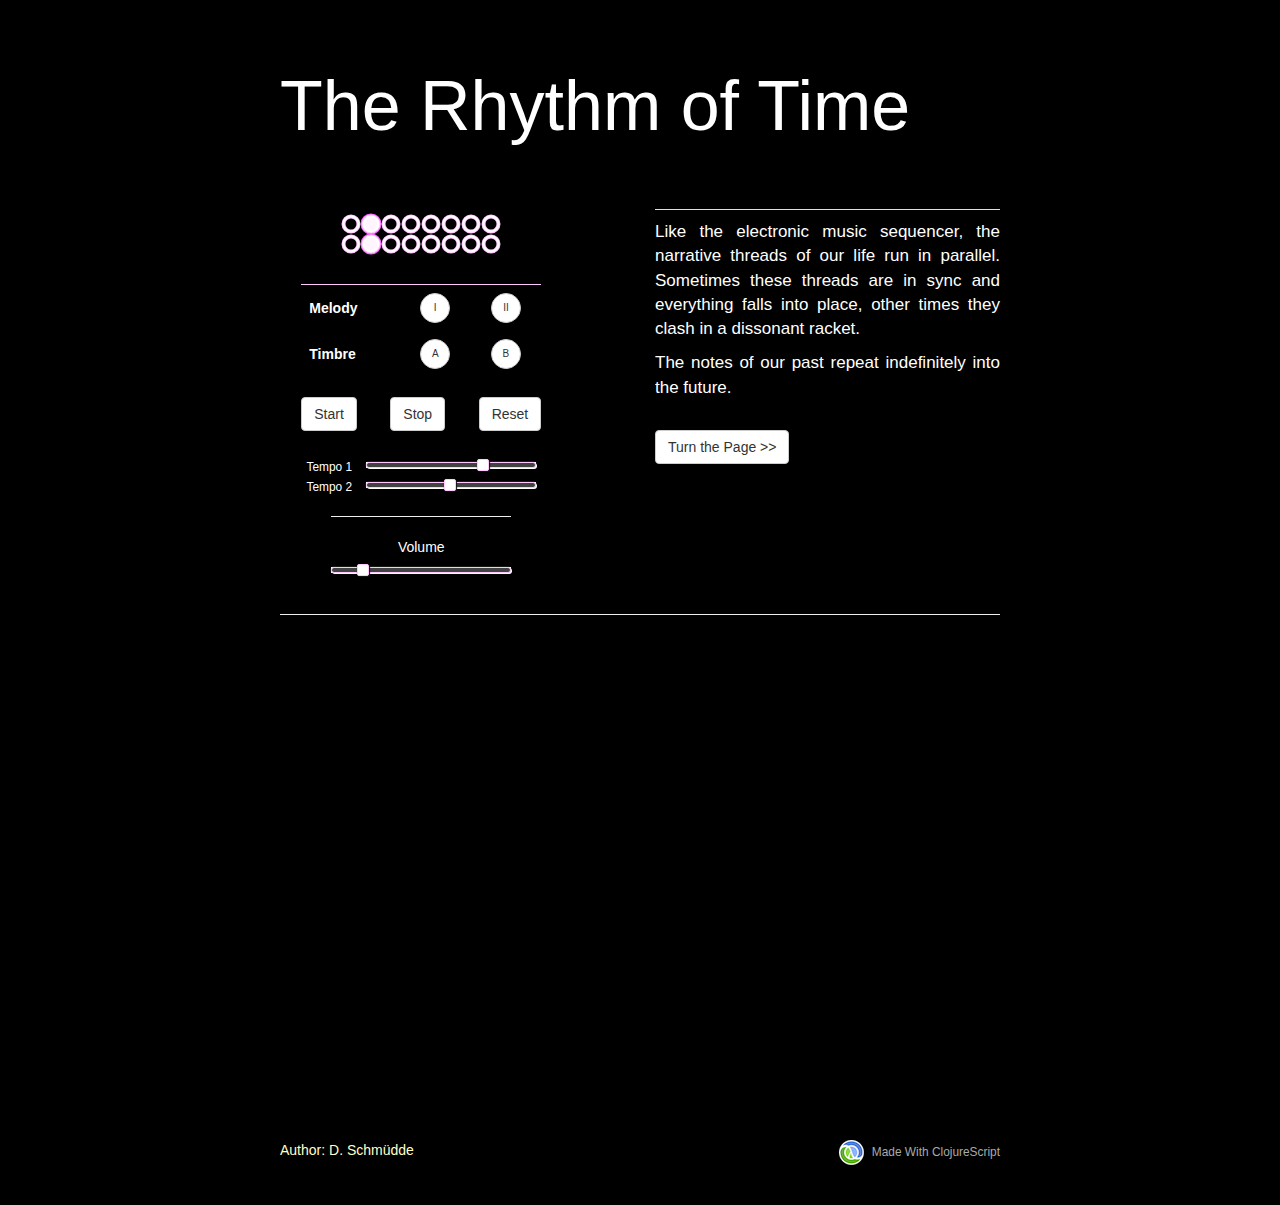
<file: index.html>
<!DOCTYPE html>
<html lang="en" prefix="og: http://ogp.me/ns#">
  <head>
    <meta http-equiv='Content-Type' content='text/html;charset=utf-8' />
    <meta name="viewport" content="width=device-width, initial-scale=1">
    <meta name="description" content="This interactive documentary weaves past and future in musical counterpoint as it explores the life and times of an enigmatic instrumentalist hailing from an unexpected place." />
    <meta name="keywords" content="Suit &amp; Tie Guy, Suit and Tie Guy, STG Soundlabs, KnobCon, Chillicothe, Peoria, Peoria Punk, modular synthesizer, modular synthesizers, synth filter, sequencer, musical sequencer, music sequencer, synthesizers.com, moog" />
    <meta name="author" content="D. Schmüdde" />

    <!-- Latest compiled and minified CSS -->

    <!-- <link href="https://fonts.googleapis.com/css?family=Roboto:100,300" rel="stylesheet"> -->

    <link href="resources/public/css/main.min.css" rel="stylesheet" type="text/css">

    <!-- Open Graph -->
    <meta property="og:title" content="The Rhythm of Time" />
    <meta property="og:type" content="website" />
    <meta property="og:url" content="http://www.rhythmoftime.xyz"/>
    <meta property="og:image" content="http://www.rhythmoftime.xyz/resources/public/img/rhythm-poster-full.jpg" />
    <meta property="og:image:type" content="image/jpg" />
    <meta property="og:image:width" content="617" />
    <meta property="og:image:height" content="913" />
    <meta property="og:site_name" content="The Rhythm of Time: Music Sequencer and Cinematic Experience"/>
    <meta property="og:description"
          content="&quot;The Rhythm of Time&quot; weaves past and future in musical counterpoint as it explores the life and times of an enigmatic instrumentalist hailing from an unexpected place."/>

  </head>

  <body>

    <div class="container">

      <div class="row">
        <div class="col-xs-12">
          <div class="jumbotron">
            <h1>The Rhythm of Time</h1>
          </div>
        </div> <!-- /col-xs-12 -->
      </div> <!-- /row -->

      <div class="sequencer-row sliding-effect" id="sequencer-row">
        <div class="sequencer-xs12-sm4 sequencer-col">
          <div class="controls" id="mobile-audio">
            <p>This experience requires sound</p>
            <p>Silent?</p>
            <button id="sound" class="btn btn-default">Press for Audio</button>
          </div>

          <canvas id="sequencer"></canvas>

          <div class="controls">
            <table class="table">
              <!-- <caption>Optional table caption.</caption> -->
              <tbody>
                <tr>
                  <th scope="row">Melody</th>
                  <td><button class="btn btn-default btn-small" id="melody-i">I</button></td>
                  <td><button class="btn btn-default btn-small" id="melody-ii">II</button></td></tr>
                <tr>
                  <th scope="row">Timbre</th>
                  <td><button class="btn btn-default btn-small" id="timbre-a">A</button></td>
                  <td><button class="btn btn-default btn-small" id="timbre-b">B</button></td></tr>
              </tbody>
            </table>
          </div>

          <div class="controls">
            <div class="flex-container">
              <button onclick="startSketch();" class="btn btn-default">Start</button>
              <button onclick="stopSketch();" class="btn btn-default">Stop</button>
              <button onclick="resetSequencer();" class="btn btn-default">Reset</button>
            </div>
          </div>

          <div class="tempo-box controls">
            <p><small>Tempo 1</small></p>
            <input autocomplete="off" id="tempo-trk1" type="range" min="1" max="120" step="1">
            <br />
            <p><small>Tempo 2</small></p>
            <input autocomplete="off" id="tempo-trk2" type="range" min="1" max="120" step="1">

            <div class="volume-box">
                <hr />
                <p>Volume</p>
                <input autocomplete="off" id="volume" type="range" min="0.0" max="1.0" step="0.05" value="0.15">
            </div>
          </div>

        </div> <!-- /col -->

        <div class="text-col-xs12-sm4">
          <div id="mobile-audio-2">
            <div class="controls">
              <p>This experience requires sound</p>
              <p>Silent?</p>
              <button id="sound-2" class="btn btn-default">Press for Audio</button>
            </div>
          </div>
          <div class="text-col">
          <p>Like the electronic music sequencer, the narrative threads of our life run in parallel. Sometimes these threads are in sync and everything falls into place, other times they clash in a dissonant racket.</p>
          <p>The notes of our past repeat indefinitely into the future.</p><br />
            <button id="film-button" class="btn btn-default" name="sequencer" type="button" onclick="turnPage();">Turn the Page &gt;&gt;</button>
          </div>
        </div> <!-- /col -->
      </div> <!-- /row -->

      <div class="row" id="back-to-sequencer" style="display: none;">
        <div class="turn-back-col-sm8">
          <p>The notes of our past repeat indefinitely into the future.</p>
        </div> <!-- /turn-back-col-sm8 -->
        <div class="turn-back-col-sm4-xs12">
            <button id="film-button" class="btn btn-default" name="sequencer" type="button" onclick="turnBack();">&lt;&lt; Back to the Sequencer</button>
        </div> <!-- /turn-back-col-sm4-xs12 -->
      </div> <!-- /row -->

      <hr />

      <div class="row">
        <div class="col-xs-12">
          <div id="movie" class="embed-responsive embed-responsive-16by9">
            <iframe src="https://player.vimeo.com/video/168568883?title=0&byline=0&portrait=0" width="640" height="360" frameborder="0" webkitallowfullscreen mozallowfullscreen allowfullscreen></iframe>
          </div>
        </div> <!-- /col-xs-12 -->
      </div> <!-- /row -->
    </div> <!-- /container -->


    <footer>
      <div class="container">
        <div class="row">
          <div class="footer-social-col8-12">
            <span class="socialIcons" id="logoContainer">
              <a href="http://www.schmud.de" target="_blank" class="popupShare">Author: D. Schm&uuml;dde</a>
            </span>
          </div> <!-- /column -->
          <div class="footer-clojure-col4 small-title">
            <img src="resources/public/img/clojure.png" alt="Clojure Logo" /> &nbsp;<small>Made With ClojureScript</small>
          </div> <!-- /column -->
        </div> <!-- /row -->
      </div> <!-- /container -->
      </footer>

    <script src="resources/public/js/interactions.js" type="text/javascript"></script>
    <script src="resources/public/js/compiled/rhythm_of_time.js" type="text/javascript"></script>

  </body>
</html>
</file>
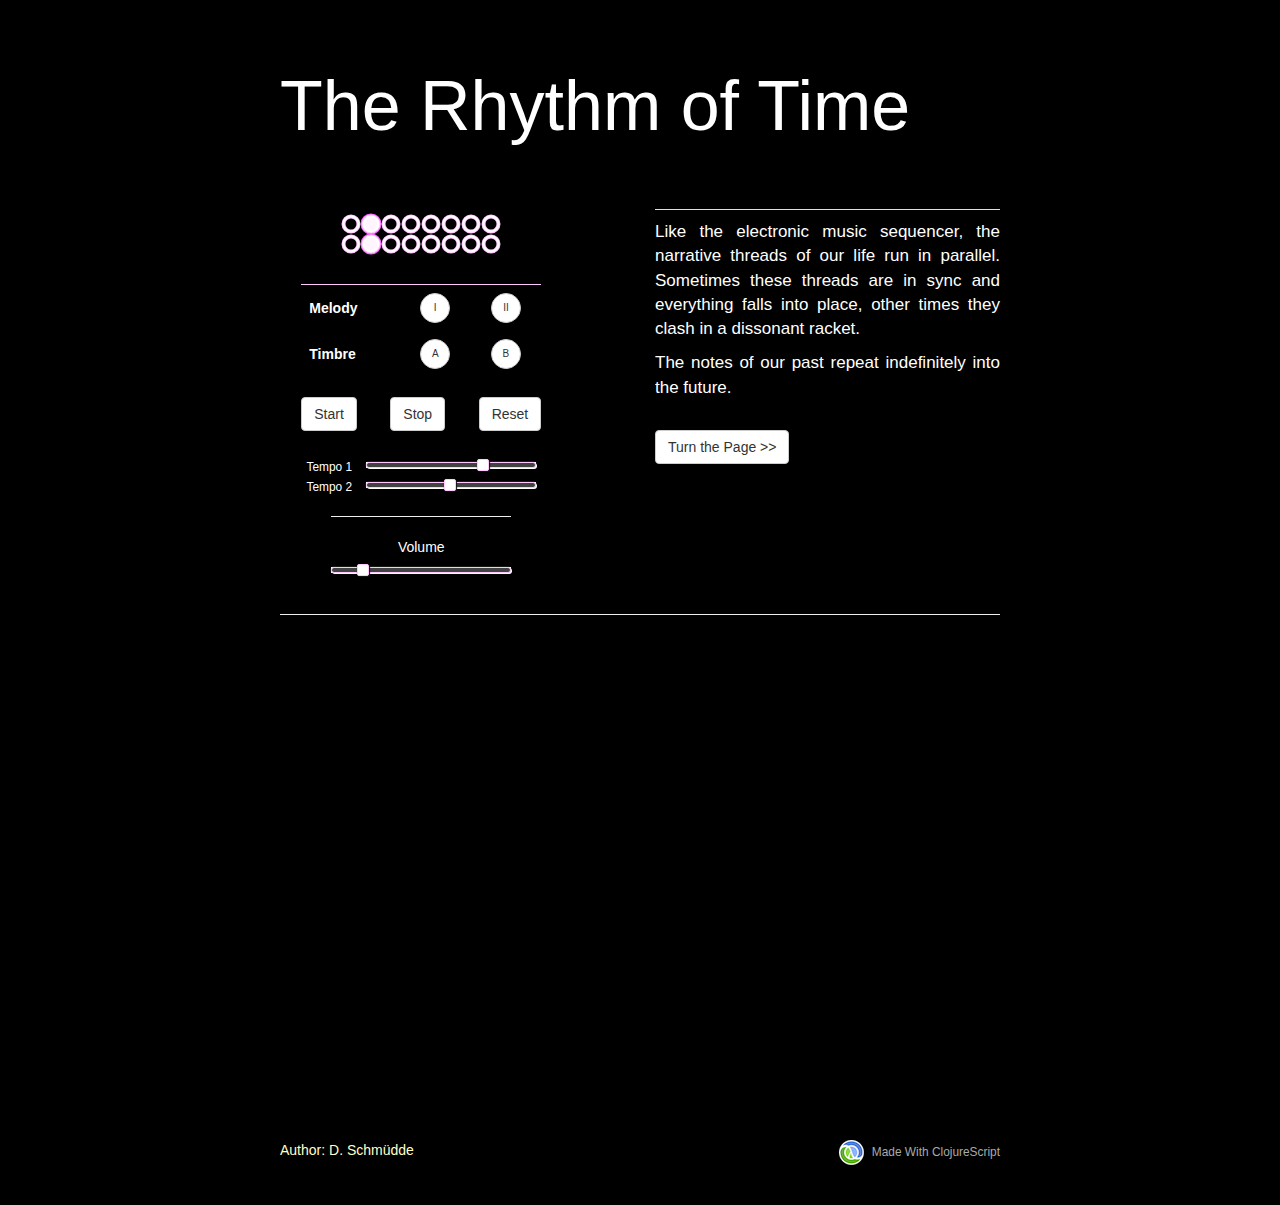
<file: resources/public/index.html>
<!DOCTYPE html>
<html lang="en" prefix="og: http://ogp.me/ns#">
  <head>
    <meta http-equiv='Content-Type' content='text/html;charset=utf-8' />
    <meta name="viewport" content="width=device-width, initial-scale=1">
    <meta name="description" content="This interactive documentary weaves past and future in musical counterpoint as it explores the life and times of an enigmatic instrumentalist hailing from an unexpected place." />
    <meta name="keywords" content="Suit &amp; Tie Guy, Suit and Tie Guy, STG Soundlabs, KnobCon, Chillicothe, Peoria, Peoria Punk, modular synthesizer, modular synthesizers, synth filter, sequencer, musical sequencer, music sequencer, synthesizers.com, moog" />
    <meta name="author" content="D. Schmüdde" />

    <!-- Latest compiled and minified CSS -->

    <!-- <link href="https://fonts.googleapis.com/css?family=Roboto:100,300" rel="stylesheet"> -->

    <link href="css/main.min.css" rel="stylesheet" type="text/css">

    <!-- Open Graph -->
    <meta property="og:title" content="The Rhythm of Time" />
    <meta property="og:type" content="website" />
    <meta property="og:url" content="http://www.rhythmoftime.xyz"/>
    <meta property="og:image" content="img/rhythm-poster-full.jpg" />
    <meta property="og:image:type" content="image/jpg" />
    <meta property="og:image:width" content="617" />
    <meta property="og:image:height" content="913" />
    <meta property="og:site_name" content="The Rhythm of Time: Music Sequencer and Cinematic Experience"/>
    <meta property="og:description"
          content="&quot;The Rhythm of Time&quot; weaves past and future in musical counterpoint as it explores the life and times of an enigmatic instrumentalist hailing from an unexpected place."/>

  </head>

  <body>

    <div class="container">

      <div class="row">
        <div class="col-xs-12">
          <div class="jumbotron">
            <h1>The Rhythm of Time</h1>
          </div>
        </div> <!-- /col-xs-12 -->
      </div> <!-- /row -->

      <div class="sequencer-row sliding-effect" id="sequencer-row">
        <div class="sequencer-xs12-sm4 sequencer-col">
          <div class="controls" id="mobile-audio">
            <p>This experience requires sound</p>
            <p>Silent?</p>
            <button id="sound" class="btn btn-default">Press for Audio</button>
          </div>

          <canvas id="sequencer"></canvas>

          <div class="controls">
            <table class="table">
              <!-- <caption>Optional table caption.</caption> -->
              <tbody>
                <tr>
                  <th scope="row">Melody</th>
                  <td><button class="btn btn-default btn-small" id="melody-i">I</button></td>
                  <td><button class="btn btn-default btn-small" id="melody-ii">II</button></td></tr>
                <tr>
                  <th scope="row">Timbre</th>
                  <td><button class="btn btn-default btn-small" id="timbre-a">A</button></td>
                  <td><button class="btn btn-default btn-small" id="timbre-b">B</button></td></tr>
              </tbody>
            </table>
          </div>

          <div class="controls">
            <div class="flex-container">
              <button onclick="startSketch();" class="btn btn-default">Start</button>
              <button onclick="stopSketch();" class="btn btn-default">Stop</button>
              <button onclick="resetSequencer();" class="btn btn-default">Reset</button>
            </div>
          </div>

          <div class="tempo-box controls">
            <p><small>Tempo 1</small></p>
            <input autocomplete="off" id="tempo-trk1" type="range" min="1" max="120" step="1">
            <br />
            <p><small>Tempo 2</small></p>
            <input autocomplete="off" id="tempo-trk2" type="range" min="1" max="120" step="1">

            <div class="volume-box">
                <hr />
                <p>Volume</p>
                <input autocomplete="off" id="volume" type="range" min="0.0" max="1.0" step="0.05" value="0.15">
            </div>
          </div>

        </div> <!-- /col -->

        <div class="text-col-xs12-sm4">
          <div id="mobile-audio-2">
            <div class="controls">
              <p>This experience requires sound</p>
              <p>Silent?</p>
              <button id="sound-2" class="btn btn-default">Press for Audio</button>
            </div>
          </div>
          <div class="text-col">
          <p>Like the electronic music sequencer, the narrative threads of our life run in parallel. Sometimes these threads are in sync and everything falls into place, other times they clash in a dissonant racket.</p>
          <p>The notes of our past repeat indefinitely into the future.</p><br />
            <button id="film-button" class="btn btn-default" name="sequencer" type="button" onclick="turnPage();">Turn the Page &gt;&gt;</button>
          </div>
        </div> <!-- /col -->
      </div> <!-- /row -->

      <div class="row" id="back-to-sequencer" style="display: none;">
        <div class="turn-back-col-sm8">
          <p>The notes of our past repeat indefinitely into the future.</p>
        </div> <!-- /turn-back-col-sm8 -->
        <div class="turn-back-col-sm4-xs12">
            <button id="film-button" class="btn btn-default" name="sequencer" type="button" onclick="turnBack();">&lt;&lt; Back to the Sequencer</button>
        </div> <!-- /turn-back-col-sm4-xs12 -->
      </div> <!-- /row -->

      <hr />

      <div class="row">
        <div class="col-xs-12">
          <div id="movie" class="embed-responsive embed-responsive-16by9">
            <iframe src="https://player.vimeo.com/video/168568883?title=0&byline=0&portrait=0" width="640" height="360" frameborder="0" webkitallowfullscreen mozallowfullscreen allowfullscreen></iframe>
          </div>
        </div> <!-- /col-xs-12 -->
      </div> <!-- /row -->
    </div> <!-- /container -->


    <footer>
      <div class="container">
        <div class="row">
          <div class="footer-social-col8-12">
            <span class="socialIcons" id="logoContainer">
              <a href="http://www.schmud.de" target="_blank" class="popupShare">Author: D. Schm&uuml;dde</a>
            </span>
          </div> <!-- /column -->
          <div class="footer-clojure-col4 small-title">
            <img src="img/clojure.png" alt="Clojure Logo" /> &nbsp;<small>Made With ClojureScript</small>
          </div> <!-- /column -->
        </div> <!-- /row -->
      </div> <!-- /container -->
      </footer>

    <script src="js/interactions.js" type="text/javascript"></script>
    <script src="js/compiled/rhythm_of_time.js" type="text/javascript"></script>

  </body>
</html>
</file>
<file: resources/public/css/main.min.css>
util.print: Use console.log instead
/*!
 * Bootstrap v3.3.6 (http://getbootstrap.com)
 * Copyright 2011-2015 Twitter, Inc.
 * Licensed under MIT (https://github.com/twbs/bootstrap/blob/master/LICENSE)
 *//*! normalize.css v3.0.3 | MIT License | github.com/necolas/normalize.css */html{font-family:sans-serif;-ms-text-size-adjust:100%;-webkit-text-size-adjust:100%}body{margin:0}article,aside,details,figcaption,figure,footer,header,hgroup,main,menu,nav,section,summary{display:block}audio,canvas,progress,video{display:inline-block;vertical-align:baseline}audio:not([controls]){display:none;height:0}[hidden],template{display:none}a{background-color:transparent}a:active,a:hover{outline:0}abbr[title]{border-bottom:1px dotted}b,strong{font-weight:bold}dfn{font-style:italic}h1{font-size:2em;margin:.67em 0}mark{background:#ff0;color:#000}small{font-size:80%}sub,sup{font-size:75%;line-height:0;position:relative;vertical-align:baseline}sup{top:-0.5em}sub{bottom:-0.25em}img{border:0}svg:not(:root){overflow:hidden}figure{margin:1em 40px}hr{box-sizing:content-box;height:0}pre{overflow:auto}code,kbd,pre,samp{font-family:monospace,monospace;font-size:1em}button,input,optgroup,select,textarea{color:inherit;font:inherit;margin:0}button{overflow:visible}button,select{text-transform:none}button,html input[type="button"],input[type="reset"],input[type="submit"]{-webkit-appearance:button;cursor:pointer}button[disabled],html input[disabled]{cursor:default}button::-moz-focus-inner,input::-moz-focus-inner{border:0;padding:0}input{line-height:normal}input[type="checkbox"],input[type="radio"]{box-sizing:border-box;padding:0}input[type="number"]::-webkit-inner-spin-button,input[type="number"]::-webkit-outer-spin-button{height:auto}input[type="search"]{-webkit-appearance:textfield;box-sizing:content-box}input[type="search"]::-webkit-search-cancel-button,input[type="search"]::-webkit-search-decoration{-webkit-appearance:none}fieldset{border:1px solid #c0c0c0;margin:0 2px;padding:.35em .625em .75em}legend{border:0;padding:0}textarea{overflow:auto}optgroup{font-weight:bold}table{border-collapse:collapse;border-spacing:0}td,th{padding:0}/*! Source: https://github.com/h5bp/html5-boilerplate/blob/master/src/css/main.css */@media print{*,*:before,*:after{background:transparent !important;color:#000 !important;box-shadow:none !important;text-shadow:none !important}a,a:visited{text-decoration:underline}a[href]:after{content:" (" attr(href) ")"}abbr[title]:after{content:" (" attr(title) ")"}a[href^="#"]:after,a[href^="javascript:"]:after{content:""}pre,blockquote{border:1px solid #999;page-break-inside:avoid}thead{display:table-header-group}tr,img{page-break-inside:avoid}img{max-width:100% !important}p,h2,h3{orphans:3;widows:3}h2,h3{page-break-after:avoid}.navbar{display:none}.btn>.caret,.dropup>.btn>.caret{border-top-color:#000 !important}.label{border:1px solid #000}.table{border-collapse:collapse !important}.table td,.table th{background-color:#fff !important}.table-bordered th,.table-bordered td{border:1px solid #ddd !important}}@font-face{font-family:'Glyphicons Halflings';src:url('../fonts/glyphicons-halflings-regular.eot');src:url('../fonts/glyphicons-halflings-regular.eot?#iefix') format('embedded-opentype'),url('../fonts/glyphicons-halflings-regular.woff2') format('woff2'),url('../fonts/glyphicons-halflings-regular.woff') format('woff'),url('../fonts/glyphicons-halflings-regular.ttf') format('truetype'),url('../fonts/glyphicons-halflings-regular.svg#glyphicons_halflingsregular') format('svg')}.glyphicon{position:relative;top:1px;display:inline-block;font-family:'Glyphicons Halflings';font-style:normal;font-weight:normal;line-height:1;-webkit-font-smoothing:antialiased;-moz-osx-font-smoothing:grayscale}.glyphicon-asterisk:before{content:"\002a"}.glyphicon-plus:before{content:"\002b"}.glyphicon-euro:before,.glyphicon-eur:before{content:"\20ac"}.glyphicon-minus:before{content:"\2212"}.glyphicon-cloud:before{content:"\2601"}.glyphicon-envelope:before{content:"\2709"}.glyphicon-pencil:before{content:"\270f"}.glyphicon-glass:before{content:"\e001"}.glyphicon-music:before{content:"\e002"}.glyphicon-search:before{content:"\e003"}.glyphicon-heart:before{content:"\e005"}.glyphicon-star:before{content:"\e006"}.glyphicon-star-empty:before{content:"\e007"}.glyphicon-user:before{content:"\e008"}.glyphicon-film:before{content:"\e009"}.glyphicon-th-large:before{content:"\e010"}.glyphicon-th:before{content:"\e011"}.glyphicon-th-list:before{content:"\e012"}.glyphicon-ok:before{content:"\e013"}.glyphicon-remove:before{content:"\e014"}.glyphicon-zoom-in:before{content:"\e015"}.glyphicon-zoom-out:before{content:"\e016"}.glyphicon-off:before{content:"\e017"}.glyphicon-signal:before{content:"\e018"}.glyphicon-cog:before{content:"\e019"}.glyphicon-trash:before{content:"\e020"}.glyphicon-home:before{content:"\e021"}.glyphicon-file:before{content:"\e022"}.glyphicon-time:before{content:"\e023"}.glyphicon-road:before{content:"\e024"}.glyphicon-download-alt:before{content:"\e025"}.glyphicon-download:before{content:"\e026"}.glyphicon-upload:before{content:"\e027"}.glyphicon-inbox:before{content:"\e028"}.glyphicon-play-circle:before{content:"\e029"}.glyphicon-repeat:before{content:"\e030"}.glyphicon-refresh:before{content:"\e031"}.glyphicon-list-alt:before{content:"\e032"}.glyphicon-lock:before{content:"\e033"}.glyphicon-flag:before{content:"\e034"}.glyphicon-headphones:before{content:"\e035"}.glyphicon-volume-off:before{content:"\e036"}.glyphicon-volume-down:before{content:"\e037"}.glyphicon-volume-up:before{content:"\e038"}.glyphicon-qrcode:before{content:"\e039"}.glyphicon-barcode:before{content:"\e040"}.glyphicon-tag:before{content:"\e041"}.glyphicon-tags:before{content:"\e042"}.glyphicon-book:before{content:"\e043"}.glyphicon-bookmark:before{content:"\e044"}.glyphicon-print:before{content:"\e045"}.glyphicon-camera:before{content:"\e046"}.glyphicon-font:before{content:"\e047"}.glyphicon-bold:before{content:"\e048"}.glyphicon-italic:before{content:"\e049"}.glyphicon-text-height:before{content:"\e050"}.glyphicon-text-width:before{content:"\e051"}.glyphicon-align-left:before{content:"\e052"}.glyphicon-align-center:before{content:"\e053"}.glyphicon-align-right:before{content:"\e054"}.glyphicon-align-justify:before{content:"\e055"}.glyphicon-list:before{content:"\e056"}.glyphicon-indent-left:before{content:"\e057"}.glyphicon-indent-right:before{content:"\e058"}.glyphicon-facetime-video:before{content:"\e059"}.glyphicon-picture:before{content:"\e060"}.glyphicon-map-marker:before{content:"\e062"}.glyphicon-adjust:before{content:"\e063"}.glyphicon-tint:before{content:"\e064"}.glyphicon-edit:before{content:"\e065"}.glyphicon-share:before{content:"\e066"}.glyphicon-check:before{content:"\e067"}.glyphicon-move:before{content:"\e068"}.glyphicon-step-backward:before{content:"\e069"}.glyphicon-fast-backward:before{content:"\e070"}.glyphicon-backward:before{content:"\e071"}.glyphicon-play:before{content:"\e072"}.glyphicon-pause:before{content:"\e073"}.glyphicon-stop:before{content:"\e074"}.glyphicon-forward:before{content:"\e075"}.glyphicon-fast-forward:before{content:"\e076"}.glyphicon-step-forward:before{content:"\e077"}.glyphicon-eject:before{content:"\e078"}.glyphicon-chevron-left:before{content:"\e079"}.glyphicon-chevron-right:before{content:"\e080"}.glyphicon-plus-sign:before{content:"\e081"}.glyphicon-minus-sign:before{content:"\e082"}.glyphicon-remove-sign:before{content:"\e083"}.glyphicon-ok-sign:before{content:"\e084"}.glyphicon-question-sign:before{content:"\e085"}.glyphicon-info-sign:before{content:"\e086"}.glyphicon-screenshot:before{content:"\e087"}.glyphicon-remove-circle:before{content:"\e088"}.glyphicon-ok-circle:before{content:"\e089"}.glyphicon-ban-circle:before{content:"\e090"}.glyphicon-arrow-left:before{content:"\e091"}.glyphicon-arrow-right:before{content:"\e092"}.glyphicon-arrow-up:before{content:"\e093"}.glyphicon-arrow-down:before{content:"\e094"}.glyphicon-share-alt:before{content:"\e095"}.glyphicon-resize-full:before{content:"\e096"}.glyphicon-resize-small:before{content:"\e097"}.glyphicon-exclamation-sign:before{content:"\e101"}.glyphicon-gift:before{content:"\e102"}.glyphicon-leaf:before{content:"\e103"}.glyphicon-fire:before{content:"\e104"}.glyphicon-eye-open:before{content:"\e105"}.glyphicon-eye-close:before{content:"\e106"}.glyphicon-warning-sign:before{content:"\e107"}.glyphicon-plane:before{content:"\e108"}.glyphicon-calendar:before{content:"\e109"}.glyphicon-random:before{content:"\e110"}.glyphicon-comment:before{content:"\e111"}.glyphicon-magnet:before{content:"\e112"}.glyphicon-chevron-up:before{content:"\e113"}.glyphicon-chevron-down:before{content:"\e114"}.glyphicon-retweet:before{content:"\e115"}.glyphicon-shopping-cart:before{content:"\e116"}.glyphicon-folder-close:before{content:"\e117"}.glyphicon-folder-open:before{content:"\e118"}.glyphicon-resize-vertical:before{content:"\e119"}.glyphicon-resize-horizontal:before{content:"\e120"}.glyphicon-hdd:before{content:"\e121"}.glyphicon-bullhorn:before{content:"\e122"}.glyphicon-bell:before{content:"\e123"}.glyphicon-certificate:before{content:"\e124"}.glyphicon-thumbs-up:before{content:"\e125"}.glyphicon-thumbs-down:before{content:"\e126"}.glyphicon-hand-right:before{content:"\e127"}.glyphicon-hand-left:before{content:"\e128"}.glyphicon-hand-up:before{content:"\e129"}.glyphicon-hand-down:before{content:"\e130"}.glyphicon-circle-arrow-right:before{content:"\e131"}.glyphicon-circle-arrow-left:before{content:"\e132"}.glyphicon-circle-arrow-up:before{content:"\e133"}.glyphicon-circle-arrow-down:before{content:"\e134"}.glyphicon-globe:before{content:"\e135"}.glyphicon-wrench:before{content:"\e136"}.glyphicon-tasks:before{content:"\e137"}.glyphicon-filter:before{content:"\e138"}.glyphicon-briefcase:before{content:"\e139"}.glyphicon-fullscreen:before{content:"\e140"}.glyphicon-dashboard:before{content:"\e141"}.glyphicon-paperclip:before{content:"\e142"}.glyphicon-heart-empty:before{content:"\e143"}.glyphicon-link:before{content:"\e144"}.glyphicon-phone:before{content:"\e145"}.glyphicon-pushpin:before{content:"\e146"}.glyphicon-usd:before{content:"\e148"}.glyphicon-gbp:before{content:"\e149"}.glyphicon-sort:before{content:"\e150"}.glyphicon-sort-by-alphabet:before{content:"\e151"}.glyphicon-sort-by-alphabet-alt:before{content:"\e152"}.glyphicon-sort-by-order:before{content:"\e153"}.glyphicon-sort-by-order-alt:before{content:"\e154"}.glyphicon-sort-by-attributes:before{content:"\e155"}.glyphicon-sort-by-attributes-alt:before{content:"\e156"}.glyphicon-unchecked:before{content:"\e157"}.glyphicon-expand:before{content:"\e158"}.glyphicon-collapse-down:before{content:"\e159"}.glyphicon-collapse-up:before{content:"\e160"}.glyphicon-log-in:before{content:"\e161"}.glyphicon-flash:before{content:"\e162"}.glyphicon-log-out:before{content:"\e163"}.glyphicon-new-window:before{content:"\e164"}.glyphicon-record:before{content:"\e165"}.glyphicon-save:before{content:"\e166"}.glyphicon-open:before{content:"\e167"}.glyphicon-saved:before{content:"\e168"}.glyphicon-import:before{content:"\e169"}.glyphicon-export:before{content:"\e170"}.glyphicon-send:before{content:"\e171"}.glyphicon-floppy-disk:before{content:"\e172"}.glyphicon-floppy-saved:before{content:"\e173"}.glyphicon-floppy-remove:before{content:"\e174"}.glyphicon-floppy-save:before{content:"\e175"}.glyphicon-floppy-open:before{content:"\e176"}.glyphicon-credit-card:before{content:"\e177"}.glyphicon-transfer:before{content:"\e178"}.glyphicon-cutlery:before{content:"\e179"}.glyphicon-header:before{content:"\e180"}.glyphicon-compressed:before{content:"\e181"}.glyphicon-earphone:before{content:"\e182"}.glyphicon-phone-alt:before{content:"\e183"}.glyphicon-tower:before{content:"\e184"}.glyphicon-stats:before{content:"\e185"}.glyphicon-sd-video:before{content:"\e186"}.glyphicon-hd-video:before{content:"\e187"}.glyphicon-subtitles:before{content:"\e188"}.glyphicon-sound-stereo:before{content:"\e189"}.glyphicon-sound-dolby:before{content:"\e190"}.glyphicon-sound-5-1:before{content:"\e191"}.glyphicon-sound-6-1:before{content:"\e192"}.glyphicon-sound-7-1:before{content:"\e193"}.glyphicon-copyright-mark:before{content:"\e194"}.glyphicon-registration-mark:before{content:"\e195"}.glyphicon-cloud-download:before{content:"\e197"}.glyphicon-cloud-upload:before{content:"\e198"}.glyphicon-tree-conifer:before{content:"\e199"}.glyphicon-tree-deciduous:before{content:"\e200"}.glyphicon-cd:before{content:"\e201"}.glyphicon-save-file:before{content:"\e202"}.glyphicon-open-file:before{content:"\e203"}.glyphicon-level-up:before{content:"\e204"}.glyphicon-copy:before{content:"\e205"}.glyphicon-paste:before{content:"\e206"}.glyphicon-alert:before{content:"\e209"}.glyphicon-equalizer:before{content:"\e210"}.glyphicon-king:before{content:"\e211"}.glyphicon-queen:before{content:"\e212"}.glyphicon-pawn:before{content:"\e213"}.glyphicon-bishop:before{content:"\e214"}.glyphicon-knight:before{content:"\e215"}.glyphicon-baby-formula:before{content:"\e216"}.glyphicon-tent:before{content:"\26fa"}.glyphicon-blackboard:before{content:"\e218"}.glyphicon-bed:before{content:"\e219"}.glyphicon-apple:before{content:"\f8ff"}.glyphicon-erase:before{content:"\e221"}.glyphicon-hourglass:before{content:"\231b"}.glyphicon-lamp:before{content:"\e223"}.glyphicon-duplicate:before{content:"\e224"}.glyphicon-piggy-bank:before{content:"\e225"}.glyphicon-scissors:before{content:"\e226"}.glyphicon-bitcoin:before{content:"\e227"}.glyphicon-btc:before{content:"\e227"}.glyphicon-xbt:before{content:"\e227"}.glyphicon-yen:before{content:"\00a5"}.glyphicon-jpy:before{content:"\00a5"}.glyphicon-ruble:before{content:"\20bd"}.glyphicon-rub:before{content:"\20bd"}.glyphicon-scale:before{content:"\e230"}.glyphicon-ice-lolly:before{content:"\e231"}.glyphicon-ice-lolly-tasted:before{content:"\e232"}.glyphicon-education:before{content:"\e233"}.glyphicon-option-horizontal:before{content:"\e234"}.glyphicon-option-vertical:before{content:"\e235"}.glyphicon-menu-hamburger:before{content:"\e236"}.glyphicon-modal-window:before{content:"\e237"}.glyphicon-oil:before{content:"\e238"}.glyphicon-grain:before{content:"\e239"}.glyphicon-sunglasses:before{content:"\e240"}.glyphicon-text-size:before{content:"\e241"}.glyphicon-text-color:before{content:"\e242"}.glyphicon-text-background:before{content:"\e243"}.glyphicon-object-align-top:before{content:"\e244"}.glyphicon-object-align-bottom:before{content:"\e245"}.glyphicon-object-align-horizontal:before{content:"\e246"}.glyphicon-object-align-left:before{content:"\e247"}.glyphicon-object-align-vertical:before{content:"\e248"}.glyphicon-object-align-right:before{content:"\e249"}.glyphicon-triangle-right:before{content:"\e250"}.glyphicon-triangle-left:before{content:"\e251"}.glyphicon-triangle-bottom:before{content:"\e252"}.glyphicon-triangle-top:before{content:"\e253"}.glyphicon-console:before{content:"\e254"}.glyphicon-superscript:before{content:"\e255"}.glyphicon-subscript:before{content:"\e256"}.glyphicon-menu-left:before{content:"\e257"}.glyphicon-menu-right:before{content:"\e258"}.glyphicon-menu-down:before{content:"\e259"}.glyphicon-menu-up:before{content:"\e260"}*{-webkit-box-sizing:border-box;-moz-box-sizing:border-box;box-sizing:border-box}*:before,*:after{-webkit-box-sizing:border-box;-moz-box-sizing:border-box;box-sizing:border-box}html{font-size:10px;-webkit-tap-highlight-color:rgba(0,0,0,0)}body{font-family:"Helvetica Neue",Helvetica,Arial,sans-serif;font-size:14px;line-height:1.428571429;color:#333;background-color:#fff}input,button,select,textarea{font-family:inherit;font-size:inherit;line-height:inherit}a{color:#337ab7;text-decoration:none}a:hover,a:focus{color:#23527c;text-decoration:underline}a:focus{outline:thin dotted;outline:5px auto -webkit-focus-ring-color;outline-offset:-2px}figure{margin:0}img{vertical-align:middle}.img-responsive,.thumbnail>img,.thumbnail a>img,.carousel-inner>.item>img,.carousel-inner>.item>a>img{display:block;max-width:100%;height:auto}.img-rounded{border-radius:6px}.img-thumbnail{padding:4px;line-height:1.428571429;background-color:#fff;border:1px solid #ddd;border-radius:4px;-webkit-transition:all .2s ease-in-out;-o-transition:all .2s ease-in-out;transition:all .2s ease-in-out;display:inline-block;max-width:100%;height:auto}.img-circle{border-radius:50%}hr{margin-top:20px;margin-bottom:20px;border:0;border-top:1px solid #eee}.sr-only{position:absolute;width:1px;height:1px;margin:-1px;padding:0;overflow:hidden;clip:rect(0, 0, 0, 0);border:0}.sr-only-focusable:active,.sr-only-focusable:focus{position:static;width:auto;height:auto;margin:0;overflow:visible;clip:auto}[role="button"]{cursor:pointer}h1,h2,h3,h4,h5,h6,.h1,.h2,.h3,.h4,.h5,.h6{font-family:inherit;font-weight:500;line-height:1.1;color:inherit}h1 small,h2 small,h3 small,h4 small,h5 small,h6 small,.h1 small,.h2 small,.h3 small,.h4 small,.h5 small,.h6 small,h1 .small,h2 .small,h3 .small,h4 .small,h5 .small,h6 .small,.h1 .small,.h2 .small,.h3 .small,.h4 .small,.h5 .small,.h6 .small{font-weight:normal;line-height:1;color:#777}h1,.h1,h2,.h2,h3,.h3{margin-top:20px;margin-bottom:10px}h1 small,.h1 small,h2 small,.h2 small,h3 small,.h3 small,h1 .small,.h1 .small,h2 .small,.h2 .small,h3 .small,.h3 .small{font-size:65%}h4,.h4,h5,.h5,h6,.h6{margin-top:10px;margin-bottom:10px}h4 small,.h4 small,h5 small,.h5 small,h6 small,.h6 small,h4 .small,.h4 .small,h5 .small,.h5 .small,h6 .small,.h6 .small{font-size:75%}h1,.h1{font-size:36px}h2,.h2{font-size:30px}h3,.h3{font-size:24px}h4,.h4{font-size:18px}h5,.h5{font-size:14px}h6,.h6{font-size:12px}p{margin:0 0 10px}.lead{margin-bottom:20px;font-size:16px;font-weight:300;line-height:1.4}@media (min-width:768px){.lead{font-size:21px}}small,.small{font-size:85%}mark,.mark{background-color:#fcf8e3;padding:.2em}.text-left{text-align:left}.text-right{text-align:right}.text-center{text-align:center}.text-justify{text-align:justify}.text-nowrap{white-space:nowrap}.text-lowercase{text-transform:lowercase}.text-uppercase{text-transform:uppercase}.text-capitalize{text-transform:capitalize}.text-muted{color:#777}.text-primary{color:#337ab7}a.text-primary:hover,a.text-primary:focus{color:#286090}.text-success{color:#3c763d}a.text-success:hover,a.text-success:focus{color:#2b542c}.text-info{color:#31708f}a.text-info:hover,a.text-info:focus{color:#245269}.text-warning{color:#8a6d3b}a.text-warning:hover,a.text-warning:focus{color:#66512c}.text-danger{color:#a94442}a.text-danger:hover,a.text-danger:focus{color:#843534}.bg-primary{color:#fff;background-color:#337ab7}a.bg-primary:hover,a.bg-primary:focus{background-color:#286090}.bg-success{background-color:#dff0d8}a.bg-success:hover,a.bg-success:focus{background-color:#c1e2b3}.bg-info{background-color:#d9edf7}a.bg-info:hover,a.bg-info:focus{background-color:#afd9ee}.bg-warning{background-color:#fcf8e3}a.bg-warning:hover,a.bg-warning:focus{background-color:#f7ecb5}.bg-danger{background-color:#f2dede}a.bg-danger:hover,a.bg-danger:focus{background-color:#e4b9b9}.page-header{padding-bottom:9px;margin:40px 0 20px;border-bottom:1px solid #eee}ul,ol{margin-top:0;margin-bottom:10px}ul ul,ol ul,ul ol,ol ol{margin-bottom:0}.list-unstyled{padding-left:0;list-style:none}.list-inline{padding-left:0;list-style:none;margin-left:-5px}.list-inline>li{display:inline-block;padding-left:5px;padding-right:5px}dl{margin-top:0;margin-bottom:20px}dt,dd{line-height:1.428571429}dt{font-weight:bold}dd{margin-left:0}@media (min-width:768px){.dl-horizontal dt{float:left;width:160px;clear:left;text-align:right;overflow:hidden;text-overflow:ellipsis;white-space:nowrap}.dl-horizontal dd{margin-left:180px}}abbr[title],abbr[data-original-title]{cursor:help;border-bottom:1px dotted #777}.initialism{font-size:90%;text-transform:uppercase}blockquote{padding:10px 20px;margin:0 0 20px;font-size:17.5px;border-left:5px solid #eee}blockquote p:last-child,blockquote ul:last-child,blockquote ol:last-child{margin-bottom:0}blockquote footer,blockquote small,blockquote .small{display:block;font-size:80%;line-height:1.428571429;color:#777}blockquote footer:before,blockquote small:before,blockquote .small:before{content:'\2014 \00A0'}.blockquote-reverse,blockquote.pull-right{padding-right:15px;padding-left:0;border-right:5px solid #eee;border-left:0;text-align:right}.blockquote-reverse footer:before,blockquote.pull-right footer:before,.blockquote-reverse small:before,blockquote.pull-right small:before,.blockquote-reverse .small:before,blockquote.pull-right .small:before{content:''}.blockquote-reverse footer:after,blockquote.pull-right footer:after,.blockquote-reverse small:after,blockquote.pull-right small:after,.blockquote-reverse .small:after,blockquote.pull-right .small:after{content:'\00A0 \2014'}address{margin-bottom:20px;font-style:normal;line-height:1.428571429}code,kbd,pre,samp{font-family:Menlo,Monaco,Consolas,"Courier New",monospace}code{padding:2px 4px;font-size:90%;color:#c7254e;background-color:#f9f2f4;border-radius:4px}kbd{padding:2px 4px;font-size:90%;color:#fff;background-color:#333;border-radius:3px;box-shadow:inset 0 -1px 0 rgba(0,0,0,0.25)}kbd kbd{padding:0;font-size:100%;font-weight:bold;box-shadow:none}pre{display:block;padding:9.5px;margin:0 0 10px;font-size:13px;line-height:1.428571429;word-break:break-all;word-wrap:break-word;color:#333;background-color:#f5f5f5;border:1px solid #ccc;border-radius:4px}pre code{padding:0;font-size:inherit;color:inherit;white-space:pre-wrap;background-color:transparent;border-radius:0}.pre-scrollable{max-height:340px;overflow-y:scroll}.container{margin-right:auto;margin-left:auto;padding-left:15px;padding-right:15px}@media (min-width:768px){.container{width:750px}}@media (min-width:992px){.container{width:970px}}@media (min-width:1200px){.container{width:1170px}}.container-fluid{margin-right:auto;margin-left:auto;padding-left:15px;padding-right:15px}.row{margin-left:-15px;margin-right:-15px}.col-xs-1, .col-sm-1, .col-md-1, .col-lg-1, .col-xs-2, .col-sm-2, .col-md-2, .col-lg-2, .col-xs-3, .col-sm-3, .col-md-3, .col-lg-3, .col-xs-4, .col-sm-4, .col-md-4, .col-lg-4, .col-xs-5, .col-sm-5, .col-md-5, .col-lg-5, .col-xs-6, .col-sm-6, .col-md-6, .col-lg-6, .col-xs-7, .col-sm-7, .col-md-7, .col-lg-7, .col-xs-8, .col-sm-8, .col-md-8, .col-lg-8, .col-xs-9, .col-sm-9, .col-md-9, .col-lg-9, .col-xs-10, .col-sm-10, .col-md-10, .col-lg-10, .col-xs-11, .col-sm-11, .col-md-11, .col-lg-11, .col-xs-12, .col-sm-12, .col-md-12, .col-lg-12{position:relative;min-height:1px;padding-left:15px;padding-right:15px}.col-xs-1, .col-xs-2, .col-xs-3, .col-xs-4, .col-xs-5, .col-xs-6, .col-xs-7, .col-xs-8, .col-xs-9, .col-xs-10, .col-xs-11, .col-xs-12{float:left}.col-xs-12{width:100%}.col-xs-11{width:91.66666666666666%}.col-xs-10{width:83.33333333333334%}.col-xs-9{width:75%}.col-xs-8{width:66.66666666666666%}.col-xs-7{width:58.333333333333336%}.col-xs-6{width:50%}.col-xs-5{width:41.66666666666667%}.col-xs-4{width:33.33333333333333%}.col-xs-3{width:25%}.col-xs-2{width:16.666666666666664%}.col-xs-1{width:8.333333333333332%}.col-xs-pull-12{right:100%}.col-xs-pull-11{right:91.66666666666666%}.col-xs-pull-10{right:83.33333333333334%}.col-xs-pull-9{right:75%}.col-xs-pull-8{right:66.66666666666666%}.col-xs-pull-7{right:58.333333333333336%}.col-xs-pull-6{right:50%}.col-xs-pull-5{right:41.66666666666667%}.col-xs-pull-4{right:33.33333333333333%}.col-xs-pull-3{right:25%}.col-xs-pull-2{right:16.666666666666664%}.col-xs-pull-1{right:8.333333333333332%}.col-xs-pull-0{right:auto}.col-xs-push-12{left:100%}.col-xs-push-11{left:91.66666666666666%}.col-xs-push-10{left:83.33333333333334%}.col-xs-push-9{left:75%}.col-xs-push-8{left:66.66666666666666%}.col-xs-push-7{left:58.333333333333336%}.col-xs-push-6{left:50%}.col-xs-push-5{left:41.66666666666667%}.col-xs-push-4{left:33.33333333333333%}.col-xs-push-3{left:25%}.col-xs-push-2{left:16.666666666666664%}.col-xs-push-1{left:8.333333333333332%}.col-xs-push-0{left:auto}.col-xs-offset-12{margin-left:100%}.col-xs-offset-11{margin-left:91.66666666666666%}.col-xs-offset-10{margin-left:83.33333333333334%}.col-xs-offset-9{margin-left:75%}.col-xs-offset-8{margin-left:66.66666666666666%}.col-xs-offset-7{margin-left:58.333333333333336%}.col-xs-offset-6{margin-left:50%}.col-xs-offset-5{margin-left:41.66666666666667%}.col-xs-offset-4{margin-left:33.33333333333333%}.col-xs-offset-3{margin-left:25%}.col-xs-offset-2{margin-left:16.666666666666664%}.col-xs-offset-1{margin-left:8.333333333333332%}.col-xs-offset-0{margin-left:0}@media (min-width:768px){.col-sm-1, .col-sm-2, .col-sm-3, .col-sm-4, .col-sm-5, .col-sm-6, .col-sm-7, .col-sm-8, .col-sm-9, .col-sm-10, .col-sm-11, .col-sm-12{float:left}.col-sm-12{width:100%}.col-sm-11{width:91.66666666666666%}.col-sm-10{width:83.33333333333334%}.col-sm-9{width:75%}.col-sm-8{width:66.66666666666666%}.col-sm-7{width:58.333333333333336%}.col-sm-6{width:50%}.col-sm-5{width:41.66666666666667%}.col-sm-4{width:33.33333333333333%}.col-sm-3{width:25%}.col-sm-2{width:16.666666666666664%}.col-sm-1{width:8.333333333333332%}.col-sm-pull-12{right:100%}.col-sm-pull-11{right:91.66666666666666%}.col-sm-pull-10{right:83.33333333333334%}.col-sm-pull-9{right:75%}.col-sm-pull-8{right:66.66666666666666%}.col-sm-pull-7{right:58.333333333333336%}.col-sm-pull-6{right:50%}.col-sm-pull-5{right:41.66666666666667%}.col-sm-pull-4{right:33.33333333333333%}.col-sm-pull-3{right:25%}.col-sm-pull-2{right:16.666666666666664%}.col-sm-pull-1{right:8.333333333333332%}.col-sm-pull-0{right:auto}.col-sm-push-12{left:100%}.col-sm-push-11{left:91.66666666666666%}.col-sm-push-10{left:83.33333333333334%}.col-sm-push-9{left:75%}.col-sm-push-8{left:66.66666666666666%}.col-sm-push-7{left:58.333333333333336%}.col-sm-push-6{left:50%}.col-sm-push-5{left:41.66666666666667%}.col-sm-push-4{left:33.33333333333333%}.col-sm-push-3{left:25%}.col-sm-push-2{left:16.666666666666664%}.col-sm-push-1{left:8.333333333333332%}.col-sm-push-0{left:auto}.col-sm-offset-12{margin-left:100%}.col-sm-offset-11{margin-left:91.66666666666666%}.col-sm-offset-10{margin-left:83.33333333333334%}.col-sm-offset-9{margin-left:75%}.col-sm-offset-8{margin-left:66.66666666666666%}.col-sm-offset-7{margin-left:58.333333333333336%}.col-sm-offset-6{margin-left:50%}.col-sm-offset-5{margin-left:41.66666666666667%}.col-sm-offset-4{margin-left:33.33333333333333%}.col-sm-offset-3{margin-left:25%}.col-sm-offset-2{margin-left:16.666666666666664%}.col-sm-offset-1{margin-left:8.333333333333332%}.col-sm-offset-0{margin-left:0}}@media (min-width:992px){.col-md-1, .col-md-2, .col-md-3, .col-md-4, .col-md-5, .col-md-6, .col-md-7, .col-md-8, .col-md-9, .col-md-10, .col-md-11, .col-md-12{float:left}.col-md-12{width:100%}.col-md-11{width:91.66666666666666%}.col-md-10{width:83.33333333333334%}.col-md-9{width:75%}.col-md-8{width:66.66666666666666%}.col-md-7{width:58.333333333333336%}.col-md-6{width:50%}.col-md-5{width:41.66666666666667%}.col-md-4{width:33.33333333333333%}.col-md-3{width:25%}.col-md-2{width:16.666666666666664%}.col-md-1{width:8.333333333333332%}.col-md-pull-12{right:100%}.col-md-pull-11{right:91.66666666666666%}.col-md-pull-10{right:83.33333333333334%}.col-md-pull-9{right:75%}.col-md-pull-8{right:66.66666666666666%}.col-md-pull-7{right:58.333333333333336%}.col-md-pull-6{right:50%}.col-md-pull-5{right:41.66666666666667%}.col-md-pull-4{right:33.33333333333333%}.col-md-pull-3{right:25%}.col-md-pull-2{right:16.666666666666664%}.col-md-pull-1{right:8.333333333333332%}.col-md-pull-0{right:auto}.col-md-push-12{left:100%}.col-md-push-11{left:91.66666666666666%}.col-md-push-10{left:83.33333333333334%}.col-md-push-9{left:75%}.col-md-push-8{left:66.66666666666666%}.col-md-push-7{left:58.333333333333336%}.col-md-push-6{left:50%}.col-md-push-5{left:41.66666666666667%}.col-md-push-4{left:33.33333333333333%}.col-md-push-3{left:25%}.col-md-push-2{left:16.666666666666664%}.col-md-push-1{left:8.333333333333332%}.col-md-push-0{left:auto}.col-md-offset-12{margin-left:100%}.col-md-offset-11{margin-left:91.66666666666666%}.col-md-offset-10{margin-left:83.33333333333334%}.col-md-offset-9{margin-left:75%}.col-md-offset-8{margin-left:66.66666666666666%}.col-md-offset-7{margin-left:58.333333333333336%}.col-md-offset-6{margin-left:50%}.col-md-offset-5{margin-left:41.66666666666667%}.col-md-offset-4{margin-left:33.33333333333333%}.col-md-offset-3{margin-left:25%}.col-md-offset-2{margin-left:16.666666666666664%}.col-md-offset-1{margin-left:8.333333333333332%}.col-md-offset-0{margin-left:0}}@media (min-width:1200px){.col-lg-1, .col-lg-2, .col-lg-3, .col-lg-4, .col-lg-5, .col-lg-6, .col-lg-7, .col-lg-8, .col-lg-9, .col-lg-10, .col-lg-11, .col-lg-12{float:left}.col-lg-12{width:100%}.col-lg-11{width:91.66666666666666%}.col-lg-10{width:83.33333333333334%}.col-lg-9{width:75%}.col-lg-8{width:66.66666666666666%}.col-lg-7{width:58.333333333333336%}.col-lg-6{width:50%}.col-lg-5{width:41.66666666666667%}.col-lg-4{width:33.33333333333333%}.col-lg-3{width:25%}.col-lg-2{width:16.666666666666664%}.col-lg-1{width:8.333333333333332%}.col-lg-pull-12{right:100%}.col-lg-pull-11{right:91.66666666666666%}.col-lg-pull-10{right:83.33333333333334%}.col-lg-pull-9{right:75%}.col-lg-pull-8{right:66.66666666666666%}.col-lg-pull-7{right:58.333333333333336%}.col-lg-pull-6{right:50%}.col-lg-pull-5{right:41.66666666666667%}.col-lg-pull-4{right:33.33333333333333%}.col-lg-pull-3{right:25%}.col-lg-pull-2{right:16.666666666666664%}.col-lg-pull-1{right:8.333333333333332%}.col-lg-pull-0{right:auto}.col-lg-push-12{left:100%}.col-lg-push-11{left:91.66666666666666%}.col-lg-push-10{left:83.33333333333334%}.col-lg-push-9{left:75%}.col-lg-push-8{left:66.66666666666666%}.col-lg-push-7{left:58.333333333333336%}.col-lg-push-6{left:50%}.col-lg-push-5{left:41.66666666666667%}.col-lg-push-4{left:33.33333333333333%}.col-lg-push-3{left:25%}.col-lg-push-2{left:16.666666666666664%}.col-lg-push-1{left:8.333333333333332%}.col-lg-push-0{left:auto}.col-lg-offset-12{margin-left:100%}.col-lg-offset-11{margin-left:91.66666666666666%}.col-lg-offset-10{margin-left:83.33333333333334%}.col-lg-offset-9{margin-left:75%}.col-lg-offset-8{margin-left:66.66666666666666%}.col-lg-offset-7{margin-left:58.333333333333336%}.col-lg-offset-6{margin-left:50%}.col-lg-offset-5{margin-left:41.66666666666667%}.col-lg-offset-4{margin-left:33.33333333333333%}.col-lg-offset-3{margin-left:25%}.col-lg-offset-2{margin-left:16.666666666666664%}.col-lg-offset-1{margin-left:8.333333333333332%}.col-lg-offset-0{margin-left:0}}table{background-color:transparent}caption{padding-top:8px;padding-bottom:8px;color:#777;text-align:left}th{text-align:left}.table{width:100%;max-width:100%;margin-bottom:20px}.table>thead>tr>th,.table>tbody>tr>th,.table>tfoot>tr>th,.table>thead>tr>td,.table>tbody>tr>td,.table>tfoot>tr>td{padding:8px;line-height:1.428571429;vertical-align:top;border-top:1px solid #ddd}.table>thead>tr>th{vertical-align:bottom;border-bottom:2px solid #ddd}.table>caption+thead>tr:first-child>th,.table>colgroup+thead>tr:first-child>th,.table>thead:first-child>tr:first-child>th,.table>caption+thead>tr:first-child>td,.table>colgroup+thead>tr:first-child>td,.table>thead:first-child>tr:first-child>td{border-top:0}.table>tbody+tbody{border-top:2px solid #ddd}.table .table{background-color:#fff}.table-condensed>thead>tr>th,.table-condensed>tbody>tr>th,.table-condensed>tfoot>tr>th,.table-condensed>thead>tr>td,.table-condensed>tbody>tr>td,.table-condensed>tfoot>tr>td{padding:5px}.table-bordered{border:1px solid #ddd}.table-bordered>thead>tr>th,.table-bordered>tbody>tr>th,.table-bordered>tfoot>tr>th,.table-bordered>thead>tr>td,.table-bordered>tbody>tr>td,.table-bordered>tfoot>tr>td{border:1px solid #ddd}.table-bordered>thead>tr>th,.table-bordered>thead>tr>td{border-bottom-width:2px}.table-striped>tbody>tr:nth-of-type(odd){background-color:#f9f9f9}.table-hover>tbody>tr:hover{background-color:#f5f5f5}table col[class*="col-"]{position:static;float:none;display:table-column}table td[class*="col-"],table th[class*="col-"]{position:static;float:none;display:table-cell}.table>thead>tr>td.active,.table>tbody>tr>td.active,.table>tfoot>tr>td.active,.table>thead>tr>th.active,.table>tbody>tr>th.active,.table>tfoot>tr>th.active,.table>thead>tr.active>td,.table>tbody>tr.active>td,.table>tfoot>tr.active>td,.table>thead>tr.active>th,.table>tbody>tr.active>th,.table>tfoot>tr.active>th{background-color:#f5f5f5}.table-hover>tbody>tr>td.active:hover,.table-hover>tbody>tr>th.active:hover,.table-hover>tbody>tr.active:hover>td,.table-hover>tbody>tr:hover>.active,.table-hover>tbody>tr.active:hover>th{background-color:#e8e8e8}.table>thead>tr>td.success,.table>tbody>tr>td.success,.table>tfoot>tr>td.success,.table>thead>tr>th.success,.table>tbody>tr>th.success,.table>tfoot>tr>th.success,.table>thead>tr.success>td,.table>tbody>tr.success>td,.table>tfoot>tr.success>td,.table>thead>tr.success>th,.table>tbody>tr.success>th,.table>tfoot>tr.success>th{background-color:#dff0d8}.table-hover>tbody>tr>td.success:hover,.table-hover>tbody>tr>th.success:hover,.table-hover>tbody>tr.success:hover>td,.table-hover>tbody>tr:hover>.success,.table-hover>tbody>tr.success:hover>th{background-color:#d0e9c6}.table>thead>tr>td.info,.table>tbody>tr>td.info,.table>tfoot>tr>td.info,.table>thead>tr>th.info,.table>tbody>tr>th.info,.table>tfoot>tr>th.info,.table>thead>tr.info>td,.table>tbody>tr.info>td,.table>tfoot>tr.info>td,.table>thead>tr.info>th,.table>tbody>tr.info>th,.table>tfoot>tr.info>th{background-color:#d9edf7}.table-hover>tbody>tr>td.info:hover,.table-hover>tbody>tr>th.info:hover,.table-hover>tbody>tr.info:hover>td,.table-hover>tbody>tr:hover>.info,.table-hover>tbody>tr.info:hover>th{background-color:#c4e3f3}.table>thead>tr>td.warning,.table>tbody>tr>td.warning,.table>tfoot>tr>td.warning,.table>thead>tr>th.warning,.table>tbody>tr>th.warning,.table>tfoot>tr>th.warning,.table>thead>tr.warning>td,.table>tbody>tr.warning>td,.table>tfoot>tr.warning>td,.table>thead>tr.warning>th,.table>tbody>tr.warning>th,.table>tfoot>tr.warning>th{background-color:#fcf8e3}.table-hover>tbody>tr>td.warning:hover,.table-hover>tbody>tr>th.warning:hover,.table-hover>tbody>tr.warning:hover>td,.table-hover>tbody>tr:hover>.warning,.table-hover>tbody>tr.warning:hover>th{background-color:#faf2cc}.table>thead>tr>td.danger,.table>tbody>tr>td.danger,.table>tfoot>tr>td.danger,.table>thead>tr>th.danger,.table>tbody>tr>th.danger,.table>tfoot>tr>th.danger,.table>thead>tr.danger>td,.table>tbody>tr.danger>td,.table>tfoot>tr.danger>td,.table>thead>tr.danger>th,.table>tbody>tr.danger>th,.table>tfoot>tr.danger>th{background-color:#f2dede}.table-hover>tbody>tr>td.danger:hover,.table-hover>tbody>tr>th.danger:hover,.table-hover>tbody>tr.danger:hover>td,.table-hover>tbody>tr:hover>.danger,.table-hover>tbody>tr.danger:hover>th{background-color:#ebcccc}.table-responsive{overflow-x:auto;min-height:.01%}@media screen and (max-width:767px){.table-responsive{width:100%;margin-bottom:15px;overflow-y:hidden;-ms-overflow-style:-ms-autohiding-scrollbar;border:1px solid #ddd}.table-responsive>.table{margin-bottom:0}.table-responsive>.table>thead>tr>th,.table-responsive>.table>tbody>tr>th,.table-responsive>.table>tfoot>tr>th,.table-responsive>.table>thead>tr>td,.table-responsive>.table>tbody>tr>td,.table-responsive>.table>tfoot>tr>td{white-space:nowrap}.table-responsive>.table-bordered{border:0}.table-responsive>.table-bordered>thead>tr>th:first-child,.table-responsive>.table-bordered>tbody>tr>th:first-child,.table-responsive>.table-bordered>tfoot>tr>th:first-child,.table-responsive>.table-bordered>thead>tr>td:first-child,.table-responsive>.table-bordered>tbody>tr>td:first-child,.table-responsive>.table-bordered>tfoot>tr>td:first-child{border-left:0}.table-responsive>.table-bordered>thead>tr>th:last-child,.table-responsive>.table-bordered>tbody>tr>th:last-child,.table-responsive>.table-bordered>tfoot>tr>th:last-child,.table-responsive>.table-bordered>thead>tr>td:last-child,.table-responsive>.table-bordered>tbody>tr>td:last-child,.table-responsive>.table-bordered>tfoot>tr>td:last-child{border-right:0}.table-responsive>.table-bordered>tbody>tr:last-child>th,.table-responsive>.table-bordered>tfoot>tr:last-child>th,.table-responsive>.table-bordered>tbody>tr:last-child>td,.table-responsive>.table-bordered>tfoot>tr:last-child>td{border-bottom:0}}fieldset{padding:0;margin:0;border:0;min-width:0}legend{display:block;width:100%;padding:0;margin-bottom:20px;font-size:21px;line-height:inherit;color:#333;border:0;border-bottom:1px solid #e5e5e5}label{display:inline-block;max-width:100%;margin-bottom:5px;font-weight:bold}input[type="search"]{-webkit-box-sizing:border-box;-moz-box-sizing:border-box;box-sizing:border-box}input[type="radio"],input[type="checkbox"]{margin:4px 0 0;margin-top:1px \9;line-height:normal}input[type="file"]{display:block}input[type="range"]{display:block;width:100%}select[multiple],select[size]{height:auto}input[type="file"]:focus,input[type="radio"]:focus,input[type="checkbox"]:focus{outline:thin dotted;outline:5px auto -webkit-focus-ring-color;outline-offset:-2px}output{display:block;padding-top:7px;font-size:14px;line-height:1.428571429;color:#555}.form-control{display:block;width:100%;height:34px;padding:6px 12px;font-size:14px;line-height:1.428571429;color:#555;background-color:#fff;background-image:none;border:1px solid #ccc;border-radius:4px;-webkit-box-shadow:inset 0 1px 1px rgba(0,0,0,0.075);box-shadow:inset 0 1px 1px rgba(0,0,0,0.075);-webkit-transition:border-color ease-in-out .15s, box-shadow ease-in-out .15s;-o-transition:border-color ease-in-out .15s, box-shadow ease-in-out .15s;transition:border-color ease-in-out .15s, box-shadow ease-in-out .15s}.form-control:focus{border-color:#66afe9;outline:0;-webkit-box-shadow:inset 0 1px 1px rgba(0,0,0,.075), 0 0 8px rgba(102, 175, 233, 0.6);box-shadow:inset 0 1px 1px rgba(0,0,0,.075), 0 0 8px rgba(102, 175, 233, 0.6)}.form-control::-moz-placeholder{color:#999;opacity:1}.form-control:-ms-input-placeholder{color:#999}.form-control::-webkit-input-placeholder{color:#999}.form-control::-ms-expand{border:0;background-color:transparent}.form-control[disabled],.form-control[readonly],fieldset[disabled] .form-control{background-color:#eee;opacity:1}.form-control[disabled],fieldset[disabled] .form-control{cursor:not-allowed}textarea.form-control{height:auto}input[type="search"]{-webkit-appearance:none}@media screen and (-webkit-min-device-pixel-ratio:0){input[type="date"].form-control,input[type="time"].form-control,input[type="datetime-local"].form-control,input[type="month"].form-control{line-height:34px}input[type="date"].input-sm,input[type="time"].input-sm,input[type="datetime-local"].input-sm,input[type="month"].input-sm,.input-group-sm input[type="date"],.input-group-sm input[type="time"],.input-group-sm input[type="datetime-local"],.input-group-sm input[type="month"]{line-height:30px}input[type="date"].input-lg,input[type="time"].input-lg,input[type="datetime-local"].input-lg,input[type="month"].input-lg,.input-group-lg input[type="date"],.input-group-lg input[type="time"],.input-group-lg input[type="datetime-local"],.input-group-lg input[type="month"]{line-height:46px}}.form-group{margin-bottom:15px}.radio,.checkbox{position:relative;display:block;margin-top:10px;margin-bottom:10px}.radio label,.checkbox label{min-height:20px;padding-left:20px;margin-bottom:0;font-weight:normal;cursor:pointer}.radio input[type="radio"],.radio-inline input[type="radio"],.checkbox input[type="checkbox"],.checkbox-inline input[type="checkbox"]{position:absolute;margin-left:-20px;margin-top:4px \9}.radio+.radio,.checkbox+.checkbox{margin-top:-5px}.radio-inline,.checkbox-inline{position:relative;display:inline-block;padding-left:20px;margin-bottom:0;vertical-align:middle;font-weight:normal;cursor:pointer}.radio-inline+.radio-inline,.checkbox-inline+.checkbox-inline{margin-top:0;margin-left:10px}input[type="radio"][disabled],input[type="checkbox"][disabled],input[type="radio"].disabled,input[type="checkbox"].disabled,fieldset[disabled] input[type="radio"],fieldset[disabled] input[type="checkbox"]{cursor:not-allowed}.radio-inline.disabled,.checkbox-inline.disabled,fieldset[disabled] .radio-inline,fieldset[disabled] .checkbox-inline{cursor:not-allowed}.radio.disabled label,.checkbox.disabled label,fieldset[disabled] .radio label,fieldset[disabled] .checkbox label{cursor:not-allowed}.form-control-static{padding-top:7px;padding-bottom:7px;margin-bottom:0;min-height:34px}.form-control-static.input-lg,.form-control-static.input-sm{padding-left:0;padding-right:0}.input-sm{height:30px;padding:5px 10px;font-size:12px;line-height:1.5;border-radius:3px}select.input-sm{height:30px;line-height:30px}textarea.input-sm,select[multiple].input-sm{height:auto}.form-group-sm .form-control{height:30px;padding:5px 10px;font-size:12px;line-height:1.5;border-radius:3px}.form-group-sm select.form-control{height:30px;line-height:30px}.form-group-sm textarea.form-control,.form-group-sm select[multiple].form-control{height:auto}.form-group-sm .form-control-static{height:30px;min-height:32px;padding:6px 10px;font-size:12px;line-height:1.5}.input-lg{height:46px;padding:10px 16px;font-size:18px;line-height:1.3333333;border-radius:6px}select.input-lg{height:46px;line-height:46px}textarea.input-lg,select[multiple].input-lg{height:auto}.form-group-lg .form-control{height:46px;padding:10px 16px;font-size:18px;line-height:1.3333333;border-radius:6px}.form-group-lg select.form-control{height:46px;line-height:46px}.form-group-lg textarea.form-control,.form-group-lg select[multiple].form-control{height:auto}.form-group-lg .form-control-static{height:46px;min-height:38px;padding:11px 16px;font-size:18px;line-height:1.3333333}.has-feedback{position:relative}.has-feedback .form-control{padding-right:42.5px}.form-control-feedback{position:absolute;top:0;right:0;z-index:2;display:block;width:34px;height:34px;line-height:34px;text-align:center;pointer-events:none}.input-lg+.form-control-feedback,.input-group-lg+.form-control-feedback,.form-group-lg .form-control+.form-control-feedback{width:46px;height:46px;line-height:46px}.input-sm+.form-control-feedback,.input-group-sm+.form-control-feedback,.form-group-sm .form-control+.form-control-feedback{width:30px;height:30px;line-height:30px}.has-success .help-block,.has-success .control-label,.has-success .radio,.has-success .checkbox,.has-success .radio-inline,.has-success .checkbox-inline,.has-success.radio label,.has-success.checkbox label,.has-success.radio-inline label,.has-success.checkbox-inline label{color:#3c763d}.has-success .form-control{border-color:#3c763d;-webkit-box-shadow:inset 0 1px 1px rgba(0,0,0,0.075);box-shadow:inset 0 1px 1px rgba(0,0,0,0.075)}.has-success .form-control:focus{border-color:#2b542c;-webkit-box-shadow:inset 0 1px 1px rgba(0,0,0,0.075),0 0 6px #67b168;box-shadow:inset 0 1px 1px rgba(0,0,0,0.075),0 0 6px #67b168}.has-success .input-group-addon{color:#3c763d;border-color:#3c763d;background-color:#dff0d8}.has-success .form-control-feedback{color:#3c763d}.has-warning .help-block,.has-warning .control-label,.has-warning .radio,.has-warning .checkbox,.has-warning .radio-inline,.has-warning .checkbox-inline,.has-warning.radio label,.has-warning.checkbox label,.has-warning.radio-inline label,.has-warning.checkbox-inline label{color:#8a6d3b}.has-warning .form-control{border-color:#8a6d3b;-webkit-box-shadow:inset 0 1px 1px rgba(0,0,0,0.075);box-shadow:inset 0 1px 1px rgba(0,0,0,0.075)}.has-warning .form-control:focus{border-color:#66512c;-webkit-box-shadow:inset 0 1px 1px rgba(0,0,0,0.075),0 0 6px #c0a16b;box-shadow:inset 0 1px 1px rgba(0,0,0,0.075),0 0 6px #c0a16b}.has-warning .input-group-addon{color:#8a6d3b;border-color:#8a6d3b;background-color:#fcf8e3}.has-warning .form-control-feedback{color:#8a6d3b}.has-error .help-block,.has-error .control-label,.has-error .radio,.has-error .checkbox,.has-error .radio-inline,.has-error .checkbox-inline,.has-error.radio label,.has-error.checkbox label,.has-error.radio-inline label,.has-error.checkbox-inline label{color:#a94442}.has-error .form-control{border-color:#a94442;-webkit-box-shadow:inset 0 1px 1px rgba(0,0,0,0.075);box-shadow:inset 0 1px 1px rgba(0,0,0,0.075)}.has-error .form-control:focus{border-color:#843534;-webkit-box-shadow:inset 0 1px 1px rgba(0,0,0,0.075),0 0 6px #ce8483;box-shadow:inset 0 1px 1px rgba(0,0,0,0.075),0 0 6px #ce8483}.has-error .input-group-addon{color:#a94442;border-color:#a94442;background-color:#f2dede}.has-error .form-control-feedback{color:#a94442}.has-feedback label~.form-control-feedback{top:25px}.has-feedback label.sr-only~.form-control-feedback{top:0}.help-block{display:block;margin-top:5px;margin-bottom:10px;color:#737373}@media (min-width:768px){.form-inline .form-group{display:inline-block;margin-bottom:0;vertical-align:middle}.form-inline .form-control{display:inline-block;width:auto;vertical-align:middle}.form-inline .form-control-static{display:inline-block}.form-inline .input-group{display:inline-table;vertical-align:middle}.form-inline .input-group .input-group-addon,.form-inline .input-group .input-group-btn,.form-inline .input-group .form-control{width:auto}.form-inline .input-group>.form-control{width:100%}.form-inline .control-label{margin-bottom:0;vertical-align:middle}.form-inline .radio,.form-inline .checkbox{display:inline-block;margin-top:0;margin-bottom:0;vertical-align:middle}.form-inline .radio label,.form-inline .checkbox label{padding-left:0}.form-inline .radio input[type="radio"],.form-inline .checkbox input[type="checkbox"]{position:relative;margin-left:0}.form-inline .has-feedback .form-control-feedback{top:0}}.form-horizontal .radio,.form-horizontal .checkbox,.form-horizontal .radio-inline,.form-horizontal .checkbox-inline{margin-top:0;margin-bottom:0;padding-top:7px}.form-horizontal .radio,.form-horizontal .checkbox{min-height:27px}.form-horizontal .form-group{margin-left:-15px;margin-right:-15px}@media (min-width:768px){.form-horizontal .control-label{text-align:right;margin-bottom:0;padding-top:7px}}.form-horizontal .has-feedback .form-control-feedback{right:15px}@media (min-width:768px){.form-horizontal .form-group-lg .control-label{padding-top:11px;font-size:18px}}@media (min-width:768px){.form-horizontal .form-group-sm .control-label{padding-top:6px;font-size:12px}}.btn{display:inline-block;margin-bottom:0;font-weight:normal;text-align:center;vertical-align:middle;touch-action:manipulation;cursor:pointer;background-image:none;border:1px solid transparent;white-space:nowrap;padding:6px 12px;font-size:14px;line-height:1.428571429;border-radius:4px;-webkit-user-select:none;-moz-user-select:none;-ms-user-select:none;user-select:none}.btn:focus,.btn:active:focus,.btn.active:focus,.btn.focus,.btn:active.focus,.btn.active.focus{outline:thin dotted;outline:5px auto -webkit-focus-ring-color;outline-offset:-2px}.btn:hover,.btn:focus,.btn.focus{color:#333;text-decoration:none}.btn:active,.btn.active{outline:0;background-image:none;-webkit-box-shadow:inset 0 3px 5px rgba(0,0,0,0.125);box-shadow:inset 0 3px 5px rgba(0,0,0,0.125)}.btn.disabled,.btn[disabled],fieldset[disabled] .btn{cursor:not-allowed;opacity:.65;filter:alpha(opacity=65);-webkit-box-shadow:none;box-shadow:none}a.btn.disabled,fieldset[disabled] a.btn{pointer-events:none}.btn-default{color:#333;background-color:#fff;border-color:#ccc}.btn-default:focus,.btn-default.focus{color:#333;background-color:#e6e6e6;border-color:#8c8c8c}.btn-default:hover{color:#333;background-color:#e6e6e6;border-color:#adadad}.btn-default:active,.btn-default.active,.open>.dropdown-toggle.btn-default{color:#333;background-color:#e6e6e6;border-color:#adadad}.btn-default:active:hover,.btn-default.active:hover,.open>.dropdown-toggle.btn-default:hover,.btn-default:active:focus,.btn-default.active:focus,.open>.dropdown-toggle.btn-default:focus,.btn-default:active.focus,.btn-default.active.focus,.open>.dropdown-toggle.btn-default.focus{color:#333;background-color:#d4d4d4;border-color:#8c8c8c}.btn-default:active,.btn-default.active,.open>.dropdown-toggle.btn-default{background-image:none}.btn-default.disabled:hover,.btn-default[disabled]:hover,fieldset[disabled] .btn-default:hover,.btn-default.disabled:focus,.btn-default[disabled]:focus,fieldset[disabled] .btn-default:focus,.btn-default.disabled.focus,.btn-default[disabled].focus,fieldset[disabled] .btn-default.focus{background-color:#fff;border-color:#ccc}.btn-default .badge{color:#fff;background-color:#333}.btn-primary{color:#fff;background-color:#337ab7;border-color:#2e6da4}.btn-primary:focus,.btn-primary.focus{color:#fff;background-color:#286090;border-color:#122b40}.btn-primary:hover{color:#fff;background-color:#286090;border-color:#204d74}.btn-primary:active,.btn-primary.active,.open>.dropdown-toggle.btn-primary{color:#fff;background-color:#286090;border-color:#204d74}.btn-primary:active:hover,.btn-primary.active:hover,.open>.dropdown-toggle.btn-primary:hover,.btn-primary:active:focus,.btn-primary.active:focus,.open>.dropdown-toggle.btn-primary:focus,.btn-primary:active.focus,.btn-primary.active.focus,.open>.dropdown-toggle.btn-primary.focus{color:#fff;background-color:#204d74;border-color:#122b40}.btn-primary:active,.btn-primary.active,.open>.dropdown-toggle.btn-primary{background-image:none}.btn-primary.disabled:hover,.btn-primary[disabled]:hover,fieldset[disabled] .btn-primary:hover,.btn-primary.disabled:focus,.btn-primary[disabled]:focus,fieldset[disabled] .btn-primary:focus,.btn-primary.disabled.focus,.btn-primary[disabled].focus,fieldset[disabled] .btn-primary.focus{background-color:#337ab7;border-color:#2e6da4}.btn-primary .badge{color:#337ab7;background-color:#fff}.btn-success{color:#fff;background-color:#5cb85c;border-color:#4cae4c}.btn-success:focus,.btn-success.focus{color:#fff;background-color:#449d44;border-color:#255625}.btn-success:hover{color:#fff;background-color:#449d44;border-color:#398439}.btn-success:active,.btn-success.active,.open>.dropdown-toggle.btn-success{color:#fff;background-color:#449d44;border-color:#398439}.btn-success:active:hover,.btn-success.active:hover,.open>.dropdown-toggle.btn-success:hover,.btn-success:active:focus,.btn-success.active:focus,.open>.dropdown-toggle.btn-success:focus,.btn-success:active.focus,.btn-success.active.focus,.open>.dropdown-toggle.btn-success.focus{color:#fff;background-color:#398439;border-color:#255625}.btn-success:active,.btn-success.active,.open>.dropdown-toggle.btn-success{background-image:none}.btn-success.disabled:hover,.btn-success[disabled]:hover,fieldset[disabled] .btn-success:hover,.btn-success.disabled:focus,.btn-success[disabled]:focus,fieldset[disabled] .btn-success:focus,.btn-success.disabled.focus,.btn-success[disabled].focus,fieldset[disabled] .btn-success.focus{background-color:#5cb85c;border-color:#4cae4c}.btn-success .badge{color:#5cb85c;background-color:#fff}.btn-info{color:#fff;background-color:#5bc0de;border-color:#46b8da}.btn-info:focus,.btn-info.focus{color:#fff;background-color:#31b0d5;border-color:#1b6d85}.btn-info:hover{color:#fff;background-color:#31b0d5;border-color:#269abc}.btn-info:active,.btn-info.active,.open>.dropdown-toggle.btn-info{color:#fff;background-color:#31b0d5;border-color:#269abc}.btn-info:active:hover,.btn-info.active:hover,.open>.dropdown-toggle.btn-info:hover,.btn-info:active:focus,.btn-info.active:focus,.open>.dropdown-toggle.btn-info:focus,.btn-info:active.focus,.btn-info.active.focus,.open>.dropdown-toggle.btn-info.focus{color:#fff;background-color:#269abc;border-color:#1b6d85}.btn-info:active,.btn-info.active,.open>.dropdown-toggle.btn-info{background-image:none}.btn-info.disabled:hover,.btn-info[disabled]:hover,fieldset[disabled] .btn-info:hover,.btn-info.disabled:focus,.btn-info[disabled]:focus,fieldset[disabled] .btn-info:focus,.btn-info.disabled.focus,.btn-info[disabled].focus,fieldset[disabled] .btn-info.focus{background-color:#5bc0de;border-color:#46b8da}.btn-info .badge{color:#5bc0de;background-color:#fff}.btn-warning{color:#fff;background-color:#f0ad4e;border-color:#eea236}.btn-warning:focus,.btn-warning.focus{color:#fff;background-color:#ec971f;border-color:#985f0d}.btn-warning:hover{color:#fff;background-color:#ec971f;border-color:#d58512}.btn-warning:active,.btn-warning.active,.open>.dropdown-toggle.btn-warning{color:#fff;background-color:#ec971f;border-color:#d58512}.btn-warning:active:hover,.btn-warning.active:hover,.open>.dropdown-toggle.btn-warning:hover,.btn-warning:active:focus,.btn-warning.active:focus,.open>.dropdown-toggle.btn-warning:focus,.btn-warning:active.focus,.btn-warning.active.focus,.open>.dropdown-toggle.btn-warning.focus{color:#fff;background-color:#d58512;border-color:#985f0d}.btn-warning:active,.btn-warning.active,.open>.dropdown-toggle.btn-warning{background-image:none}.btn-warning.disabled:hover,.btn-warning[disabled]:hover,fieldset[disabled] .btn-warning:hover,.btn-warning.disabled:focus,.btn-warning[disabled]:focus,fieldset[disabled] .btn-warning:focus,.btn-warning.disabled.focus,.btn-warning[disabled].focus,fieldset[disabled] .btn-warning.focus{background-color:#f0ad4e;border-color:#eea236}.btn-warning .badge{color:#f0ad4e;background-color:#fff}.btn-danger{color:#fff;background-color:#d9534f;border-color:#d43f3a}.btn-danger:focus,.btn-danger.focus{color:#fff;background-color:#c9302c;border-color:#761c19}.btn-danger:hover{color:#fff;background-color:#c9302c;border-color:#ac2925}.btn-danger:active,.btn-danger.active,.open>.dropdown-toggle.btn-danger{color:#fff;background-color:#c9302c;border-color:#ac2925}.btn-danger:active:hover,.btn-danger.active:hover,.open>.dropdown-toggle.btn-danger:hover,.btn-danger:active:focus,.btn-danger.active:focus,.open>.dropdown-toggle.btn-danger:focus,.btn-danger:active.focus,.btn-danger.active.focus,.open>.dropdown-toggle.btn-danger.focus{color:#fff;background-color:#ac2925;border-color:#761c19}.btn-danger:active,.btn-danger.active,.open>.dropdown-toggle.btn-danger{background-image:none}.btn-danger.disabled:hover,.btn-danger[disabled]:hover,fieldset[disabled] .btn-danger:hover,.btn-danger.disabled:focus,.btn-danger[disabled]:focus,fieldset[disabled] .btn-danger:focus,.btn-danger.disabled.focus,.btn-danger[disabled].focus,fieldset[disabled] .btn-danger.focus{background-color:#d9534f;border-color:#d43f3a}.btn-danger .badge{color:#d9534f;background-color:#fff}.btn-link{color:#337ab7;font-weight:normal;border-radius:0}.btn-link,.btn-link:active,.btn-link.active,.btn-link[disabled],fieldset[disabled] .btn-link{background-color:transparent;-webkit-box-shadow:none;box-shadow:none}.btn-link,.btn-link:hover,.btn-link:focus,.btn-link:active{border-color:transparent}.btn-link:hover,.btn-link:focus{color:#23527c;text-decoration:underline;background-color:transparent}.btn-link[disabled]:hover,fieldset[disabled] .btn-link:hover,.btn-link[disabled]:focus,fieldset[disabled] .btn-link:focus{color:#777;text-decoration:none}.btn-lg,.btn-group-lg>.btn{padding:10px 16px;font-size:18px;line-height:1.3333333;border-radius:6px}.btn-sm,.btn-group-sm>.btn{padding:5px 10px;font-size:12px;line-height:1.5;border-radius:3px}.btn-xs,.btn-group-xs>.btn{padding:1px 5px;font-size:12px;line-height:1.5;border-radius:3px}.btn-block{display:block;width:100%}.btn-block+.btn-block{margin-top:5px}input[type="submit"].btn-block,input[type="reset"].btn-block,input[type="button"].btn-block{width:100%}.fade{opacity:0;-webkit-transition:opacity .15s linear;-o-transition:opacity .15s linear;transition:opacity .15s linear}.fade.in{opacity:1}.collapse{display:none}.collapse.in{display:block}tr.collapse.in{display:table-row}tbody.collapse.in{display:table-row-group}.collapsing{position:relative;height:0;overflow:hidden;-webkit-transition-property:height, visibility;transition-property:height, visibility;-webkit-transition-duration:.35s;transition-duration:.35s;-webkit-transition-timing-function:ease;transition-timing-function:ease}.caret{display:inline-block;width:0;height:0;margin-left:2px;vertical-align:middle;border-top:4px dashed;border-top:4px solid \9;border-right:4px solid transparent;border-left:4px solid transparent}.dropup,.dropdown{position:relative}.dropdown-toggle:focus{outline:0}.dropdown-menu{position:absolute;top:100%;left:0;z-index:1000;display:none;float:left;min-width:160px;padding:5px 0;margin:2px 0 0;list-style:none;font-size:14px;text-align:left;background-color:#fff;border:1px solid #ccc;border:1px solid rgba(0,0,0,0.15);border-radius:4px;-webkit-box-shadow:0 6px 12px rgba(0,0,0,0.175);box-shadow:0 6px 12px rgba(0,0,0,0.175);background-clip:padding-box}.dropdown-menu.pull-right{right:0;left:auto}.dropdown-menu .divider{height:1px;margin:9px 0;overflow:hidden;background-color:#e5e5e5}.dropdown-menu>li>a{display:block;padding:3px 20px;clear:both;font-weight:normal;line-height:1.428571429;color:#333;white-space:nowrap}.dropdown-menu>li>a:hover,.dropdown-menu>li>a:focus{text-decoration:none;color:#262626;background-color:#f5f5f5}.dropdown-menu>.active>a,.dropdown-menu>.active>a:hover,.dropdown-menu>.active>a:focus{color:#fff;text-decoration:none;outline:0;background-color:#337ab7}.dropdown-menu>.disabled>a,.dropdown-menu>.disabled>a:hover,.dropdown-menu>.disabled>a:focus{color:#777}.dropdown-menu>.disabled>a:hover,.dropdown-menu>.disabled>a:focus{text-decoration:none;background-color:transparent;background-image:none;filter:progid:DXImageTransform.Microsoft.gradient(enabled = false);cursor:not-allowed}.open>.dropdown-menu{display:block}.open>a{outline:0}.dropdown-menu-right{left:auto;right:0}.dropdown-menu-left{left:0;right:auto}.dropdown-header{display:block;padding:3px 20px;font-size:12px;line-height:1.428571429;color:#777;white-space:nowrap}.dropdown-backdrop{position:fixed;left:0;right:0;bottom:0;top:0;z-index:990}.pull-right>.dropdown-menu{right:0;left:auto}.dropup .caret,.navbar-fixed-bottom .dropdown .caret{border-top:0;border-bottom:4px dashed;border-bottom:4px solid \9;content:""}.dropup .dropdown-menu,.navbar-fixed-bottom .dropdown .dropdown-menu{top:auto;bottom:100%;margin-bottom:2px}@media (min-width:768px){.navbar-right .dropdown-menu{left:auto;right:0}.navbar-right .dropdown-menu-left{left:0;right:auto}}.btn-group,.btn-group-vertical{position:relative;display:inline-block;vertical-align:middle}.btn-group>.btn,.btn-group-vertical>.btn{position:relative;float:left}.btn-group>.btn:hover,.btn-group-vertical>.btn:hover,.btn-group>.btn:focus,.btn-group-vertical>.btn:focus,.btn-group>.btn:active,.btn-group-vertical>.btn:active,.btn-group>.btn.active,.btn-group-vertical>.btn.active{z-index:2}.btn-group .btn+.btn,.btn-group .btn+.btn-group,.btn-group .btn-group+.btn,.btn-group .btn-group+.btn-group{margin-left:-1px}.btn-toolbar{margin-left:-5px}.btn-toolbar .btn,.btn-toolbar .btn-group,.btn-toolbar .input-group{float:left}.btn-toolbar>.btn,.btn-toolbar>.btn-group,.btn-toolbar>.input-group{margin-left:5px}.btn-group>.btn:not(:first-child):not(:last-child):not(.dropdown-toggle){border-radius:0}.btn-group>.btn:first-child{margin-left:0}.btn-group>.btn:first-child:not(:last-child):not(.dropdown-toggle){border-bottom-right-radius:0;border-top-right-radius:0}.btn-group>.btn:last-child:not(:first-child),.btn-group>.dropdown-toggle:not(:first-child){border-bottom-left-radius:0;border-top-left-radius:0}.btn-group>.btn-group{float:left}.btn-group>.btn-group:not(:first-child):not(:last-child)>.btn{border-radius:0}.btn-group>.btn-group:first-child:not(:last-child)>.btn:last-child,.btn-group>.btn-group:first-child:not(:last-child)>.dropdown-toggle{border-bottom-right-radius:0;border-top-right-radius:0}.btn-group>.btn-group:last-child:not(:first-child)>.btn:first-child{border-bottom-left-radius:0;border-top-left-radius:0}.btn-group .dropdown-toggle:active,.btn-group.open .dropdown-toggle{outline:0}.btn-group>.btn+.dropdown-toggle{padding-left:8px;padding-right:8px}.btn-group>.btn-lg+.dropdown-toggle{padding-left:12px;padding-right:12px}.btn-group.open .dropdown-toggle{-webkit-box-shadow:inset 0 3px 5px rgba(0,0,0,0.125);box-shadow:inset 0 3px 5px rgba(0,0,0,0.125)}.btn-group.open .dropdown-toggle.btn-link{-webkit-box-shadow:none;box-shadow:none}.btn .caret{margin-left:0}.btn-lg .caret{border-width:5px 5px 0;border-bottom-width:0}.dropup .btn-lg .caret{border-width:0 5px 5px}.btn-group-vertical>.btn,.btn-group-vertical>.btn-group,.btn-group-vertical>.btn-group>.btn{display:block;float:none;width:100%;max-width:100%}.btn-group-vertical>.btn-group>.btn{float:none}.btn-group-vertical>.btn+.btn,.btn-group-vertical>.btn+.btn-group,.btn-group-vertical>.btn-group+.btn,.btn-group-vertical>.btn-group+.btn-group{margin-top:-1px;margin-left:0}.btn-group-vertical>.btn:not(:first-child):not(:last-child){border-radius:0}.btn-group-vertical>.btn:first-child:not(:last-child){border-top-right-radius:4px;border-top-left-radius:4px;border-bottom-right-radius:0;border-bottom-left-radius:0}.btn-group-vertical>.btn:last-child:not(:first-child){border-top-right-radius:0;border-top-left-radius:0;border-bottom-right-radius:4px;border-bottom-left-radius:4px}.btn-group-vertical>.btn-group:not(:first-child):not(:last-child)>.btn{border-radius:0}.btn-group-vertical>.btn-group:first-child:not(:last-child)>.btn:last-child,.btn-group-vertical>.btn-group:first-child:not(:last-child)>.dropdown-toggle{border-bottom-right-radius:0;border-bottom-left-radius:0}.btn-group-vertical>.btn-group:last-child:not(:first-child)>.btn:first-child{border-top-right-radius:0;border-top-left-radius:0}.btn-group-justified{display:table;width:100%;table-layout:fixed;border-collapse:separate}.btn-group-justified>.btn,.btn-group-justified>.btn-group{float:none;display:table-cell;width:1%}.btn-group-justified>.btn-group .btn{width:100%}.btn-group-justified>.btn-group .dropdown-menu{left:auto}[data-toggle="buttons"]>.btn input[type="radio"],[data-toggle="buttons"]>.btn-group>.btn input[type="radio"],[data-toggle="buttons"]>.btn input[type="checkbox"],[data-toggle="buttons"]>.btn-group>.btn input[type="checkbox"]{position:absolute;clip:rect(0, 0, 0, 0);pointer-events:none}.input-group{position:relative;display:table;border-collapse:separate}.input-group[class*="col-"]{float:none;padding-left:0;padding-right:0}.input-group .form-control{position:relative;z-index:2;float:left;width:100%;margin-bottom:0}.input-group .form-control:focus{z-index:3}.input-group-lg>.form-control,.input-group-lg>.input-group-addon,.input-group-lg>.input-group-btn>.btn{height:46px;padding:10px 16px;font-size:18px;line-height:1.3333333;border-radius:6px}select.input-group-lg>.form-control,select.input-group-lg>.input-group-addon,select.input-group-lg>.input-group-btn>.btn{height:46px;line-height:46px}textarea.input-group-lg>.form-control,textarea.input-group-lg>.input-group-addon,textarea.input-group-lg>.input-group-btn>.btn,select[multiple].input-group-lg>.form-control,select[multiple].input-group-lg>.input-group-addon,select[multiple].input-group-lg>.input-group-btn>.btn{height:auto}.input-group-sm>.form-control,.input-group-sm>.input-group-addon,.input-group-sm>.input-group-btn>.btn{height:30px;padding:5px 10px;font-size:12px;line-height:1.5;border-radius:3px}select.input-group-sm>.form-control,select.input-group-sm>.input-group-addon,select.input-group-sm>.input-group-btn>.btn{height:30px;line-height:30px}textarea.input-group-sm>.form-control,textarea.input-group-sm>.input-group-addon,textarea.input-group-sm>.input-group-btn>.btn,select[multiple].input-group-sm>.form-control,select[multiple].input-group-sm>.input-group-addon,select[multiple].input-group-sm>.input-group-btn>.btn{height:auto}.input-group-addon,.input-group-btn,.input-group .form-control{display:table-cell}.input-group-addon:not(:first-child):not(:last-child),.input-group-btn:not(:first-child):not(:last-child),.input-group .form-control:not(:first-child):not(:last-child){border-radius:0}.input-group-addon,.input-group-btn{width:1%;white-space:nowrap;vertical-align:middle}.input-group-addon{padding:6px 12px;font-size:14px;font-weight:normal;line-height:1;color:#555;text-align:center;background-color:#eee;border:1px solid #ccc;border-radius:4px}.input-group-addon.input-sm{padding:5px 10px;font-size:12px;border-radius:3px}.input-group-addon.input-lg{padding:10px 16px;font-size:18px;border-radius:6px}.input-group-addon input[type="radio"],.input-group-addon input[type="checkbox"]{margin-top:0}.input-group .form-control:first-child,.input-group-addon:first-child,.input-group-btn:first-child>.btn,.input-group-btn:first-child>.btn-group>.btn,.input-group-btn:first-child>.dropdown-toggle,.input-group-btn:last-child>.btn:not(:last-child):not(.dropdown-toggle),.input-group-btn:last-child>.btn-group:not(:last-child)>.btn{border-bottom-right-radius:0;border-top-right-radius:0}.input-group-addon:first-child{border-right:0}.input-group .form-control:last-child,.input-group-addon:last-child,.input-group-btn:last-child>.btn,.input-group-btn:last-child>.btn-group>.btn,.input-group-btn:last-child>.dropdown-toggle,.input-group-btn:first-child>.btn:not(:first-child),.input-group-btn:first-child>.btn-group:not(:first-child)>.btn{border-bottom-left-radius:0;border-top-left-radius:0}.input-group-addon:last-child{border-left:0}.input-group-btn{position:relative;font-size:0;white-space:nowrap}.input-group-btn>.btn{position:relative}.input-group-btn>.btn+.btn{margin-left:-1px}.input-group-btn>.btn:hover,.input-group-btn>.btn:focus,.input-group-btn>.btn:active{z-index:2}.input-group-btn:first-child>.btn,.input-group-btn:first-child>.btn-group{margin-right:-1px}.input-group-btn:last-child>.btn,.input-group-btn:last-child>.btn-group{z-index:2;margin-left:-1px}.nav{margin-bottom:0;padding-left:0;list-style:none}.nav>li{position:relative;display:block}.nav>li>a{position:relative;display:block;padding:10px 15px}.nav>li>a:hover,.nav>li>a:focus{text-decoration:none;background-color:#eee}.nav>li.disabled>a{color:#777}.nav>li.disabled>a:hover,.nav>li.disabled>a:focus{color:#777;text-decoration:none;background-color:transparent;cursor:not-allowed}.nav .open>a,.nav .open>a:hover,.nav .open>a:focus{background-color:#eee;border-color:#337ab7}.nav .nav-divider{height:1px;margin:9px 0;overflow:hidden;background-color:#e5e5e5}.nav>li>a>img{max-width:none}.nav-tabs{border-bottom:1px solid #ddd}.nav-tabs>li{float:left;margin-bottom:-1px}.nav-tabs>li>a{margin-right:2px;line-height:1.428571429;border:1px solid transparent;border-radius:4px 4px 0 0}.nav-tabs>li>a:hover{border-color:#eee #eee #ddd}.nav-tabs>li.active>a,.nav-tabs>li.active>a:hover,.nav-tabs>li.active>a:focus{color:#555;background-color:#fff;border:1px solid #ddd;border-bottom-color:transparent;cursor:default}.nav-tabs.nav-justified{width:100%;border-bottom:0}.nav-tabs.nav-justified>li{float:none}.nav-tabs.nav-justified>li>a{text-align:center;margin-bottom:5px}.nav-tabs.nav-justified>.dropdown .dropdown-menu{top:auto;left:auto}@media (min-width:768px){.nav-tabs.nav-justified>li{display:table-cell;width:1%}.nav-tabs.nav-justified>li>a{margin-bottom:0}}.nav-tabs.nav-justified>li>a{margin-right:0;border-radius:4px}.nav-tabs.nav-justified>.active>a,.nav-tabs.nav-justified>.active>a:hover,.nav-tabs.nav-justified>.active>a:focus{border:1px solid #ddd}@media (min-width:768px){.nav-tabs.nav-justified>li>a{border-bottom:1px solid #ddd;border-radius:4px 4px 0 0}.nav-tabs.nav-justified>.active>a,.nav-tabs.nav-justified>.active>a:hover,.nav-tabs.nav-justified>.active>a:focus{border-bottom-color:#fff}}.nav-pills>li{float:left}.nav-pills>li>a{border-radius:4px}.nav-pills>li+li{margin-left:2px}.nav-pills>li.active>a,.nav-pills>li.active>a:hover,.nav-pills>li.active>a:focus{color:#fff;background-color:#337ab7}.nav-stacked>li{float:none}.nav-stacked>li+li{margin-top:2px;margin-left:0}.nav-justified{width:100%}.nav-justified>li{float:none}.nav-justified>li>a{text-align:center;margin-bottom:5px}.nav-justified>.dropdown .dropdown-menu{top:auto;left:auto}@media (min-width:768px){.nav-justified>li{display:table-cell;width:1%}.nav-justified>li>a{margin-bottom:0}}.nav-tabs-justified{border-bottom:0}.nav-tabs-justified>li>a{margin-right:0;border-radius:4px}.nav-tabs-justified>.active>a,.nav-tabs-justified>.active>a:hover,.nav-tabs-justified>.active>a:focus{border:1px solid #ddd}@media (min-width:768px){.nav-tabs-justified>li>a{border-bottom:1px solid #ddd;border-radius:4px 4px 0 0}.nav-tabs-justified>.active>a,.nav-tabs-justified>.active>a:hover,.nav-tabs-justified>.active>a:focus{border-bottom-color:#fff}}.tab-content>.tab-pane{display:none}.tab-content>.active{display:block}.nav-tabs .dropdown-menu{margin-top:-1px;border-top-right-radius:0;border-top-left-radius:0}.navbar{position:relative;min-height:50px;margin-bottom:20px;border:1px solid transparent}@media (min-width:768px){.navbar{border-radius:4px}}@media (min-width:768px){.navbar-header{float:left}}.navbar-collapse{overflow-x:visible;padding-right:15px;padding-left:15px;border-top:1px solid transparent;box-shadow:inset 0 1px 0 rgba(255,255,255,0.1);-webkit-overflow-scrolling:touch}.navbar-collapse.in{overflow-y:auto}@media (min-width:768px){.navbar-collapse{width:auto;border-top:0;box-shadow:none}.navbar-collapse.collapse{display:block !important;height:auto !important;padding-bottom:0;overflow:visible !important}.navbar-collapse.in{overflow-y:visible}.navbar-fixed-top .navbar-collapse,.navbar-static-top .navbar-collapse,.navbar-fixed-bottom .navbar-collapse{padding-left:0;padding-right:0}}.navbar-fixed-top .navbar-collapse,.navbar-fixed-bottom .navbar-collapse{max-height:340px}@media (max-device-width:480px) and (orientation:landscape){.navbar-fixed-top .navbar-collapse,.navbar-fixed-bottom .navbar-collapse{max-height:200px}}.container>.navbar-header,.container-fluid>.navbar-header,.container>.navbar-collapse,.container-fluid>.navbar-collapse{margin-right:-15px;margin-left:-15px}@media (min-width:768px){.container>.navbar-header,.container-fluid>.navbar-header,.container>.navbar-collapse,.container-fluid>.navbar-collapse{margin-right:0;margin-left:0}}.navbar-static-top{z-index:1000;border-width:0 0 1px}@media (min-width:768px){.navbar-static-top{border-radius:0}}.navbar-fixed-top,.navbar-fixed-bottom{position:fixed;right:0;left:0;z-index:1030}@media (min-width:768px){.navbar-fixed-top,.navbar-fixed-bottom{border-radius:0}}.navbar-fixed-top{top:0;border-width:0 0 1px}.navbar-fixed-bottom{bottom:0;margin-bottom:0;border-width:1px 0 0}.navbar-brand{float:left;padding:15px 15px;font-size:18px;line-height:20px;height:50px}.navbar-brand:hover,.navbar-brand:focus{text-decoration:none}.navbar-brand>img{display:block}@media (min-width:768px){.navbar>.container .navbar-brand,.navbar>.container-fluid .navbar-brand{margin-left:-15px}}.navbar-toggle{position:relative;float:right;margin-right:15px;padding:9px 10px;margin-top:8px;margin-bottom:8px;background-color:transparent;background-image:none;border:1px solid transparent;border-radius:4px}.navbar-toggle:focus{outline:0}.navbar-toggle .icon-bar{display:block;width:22px;height:2px;border-radius:1px}.navbar-toggle .icon-bar+.icon-bar{margin-top:4px}@media (min-width:768px){.navbar-toggle{display:none}}.navbar-nav{margin:7.5px -15px}.navbar-nav>li>a{padding-top:10px;padding-bottom:10px;line-height:20px}@media (max-width:767px){.navbar-nav .open .dropdown-menu{position:static;float:none;width:auto;margin-top:0;background-color:transparent;border:0;box-shadow:none}.navbar-nav .open .dropdown-menu>li>a,.navbar-nav .open .dropdown-menu .dropdown-header{padding:5px 15px 5px 25px}.navbar-nav .open .dropdown-menu>li>a{line-height:20px}.navbar-nav .open .dropdown-menu>li>a:hover,.navbar-nav .open .dropdown-menu>li>a:focus{background-image:none}}@media (min-width:768px){.navbar-nav{float:left;margin:0}.navbar-nav>li{float:left}.navbar-nav>li>a{padding-top:15px;padding-bottom:15px}}.navbar-form{margin-left:-15px;margin-right:-15px;padding:10px 15px;border-top:1px solid transparent;border-bottom:1px solid transparent;-webkit-box-shadow:inset 0 1px 0 rgba(255,255,255,0.1),0 1px 0 rgba(255,255,255,0.1);box-shadow:inset 0 1px 0 rgba(255,255,255,0.1),0 1px 0 rgba(255,255,255,0.1);margin-top:8px;margin-bottom:8px}@media (min-width:768px){.navbar-form .form-group{display:inline-block;margin-bottom:0;vertical-align:middle}.navbar-form .form-control{display:inline-block;width:auto;vertical-align:middle}.navbar-form .form-control-static{display:inline-block}.navbar-form .input-group{display:inline-table;vertical-align:middle}.navbar-form .input-group .input-group-addon,.navbar-form .input-group .input-group-btn,.navbar-form .input-group .form-control{width:auto}.navbar-form .input-group>.form-control{width:100%}.navbar-form .control-label{margin-bottom:0;vertical-align:middle}.navbar-form .radio,.navbar-form .checkbox{display:inline-block;margin-top:0;margin-bottom:0;vertical-align:middle}.navbar-form .radio label,.navbar-form .checkbox label{padding-left:0}.navbar-form .radio input[type="radio"],.navbar-form .checkbox input[type="checkbox"]{position:relative;margin-left:0}.navbar-form .has-feedback .form-control-feedback{top:0}}@media (max-width:767px){.navbar-form .form-group{margin-bottom:5px}.navbar-form .form-group:last-child{margin-bottom:0}}@media (min-width:768px){.navbar-form{width:auto;border:0;margin-left:0;margin-right:0;padding-top:0;padding-bottom:0;-webkit-box-shadow:none;box-shadow:none}}.navbar-nav>li>.dropdown-menu{margin-top:0;border-top-right-radius:0;border-top-left-radius:0}.navbar-fixed-bottom .navbar-nav>li>.dropdown-menu{margin-bottom:0;border-top-right-radius:4px;border-top-left-radius:4px;border-bottom-right-radius:0;border-bottom-left-radius:0}.navbar-btn{margin-top:8px;margin-bottom:8px}.navbar-btn.btn-sm{margin-top:10px;margin-bottom:10px}.navbar-btn.btn-xs{margin-top:14px;margin-bottom:14px}.navbar-text{margin-top:15px;margin-bottom:15px}@media (min-width:768px){.navbar-text{float:left;margin-left:15px;margin-right:15px}}@media (min-width:768px){.navbar-left{float:left !important}.navbar-right{float:right !important;margin-right:-15px}.navbar-right~.navbar-right{margin-right:0}}.navbar-default{background-color:#f8f8f8;border-color:#e7e7e7}.navbar-default .navbar-brand{color:#777}.navbar-default .navbar-brand:hover,.navbar-default .navbar-brand:focus{color:#5e5e5e;background-color:transparent}.navbar-default .navbar-text{color:#777}.navbar-default .navbar-nav>li>a{color:#777}.navbar-default .navbar-nav>li>a:hover,.navbar-default .navbar-nav>li>a:focus{color:#333;background-color:transparent}.navbar-default .navbar-nav>.active>a,.navbar-default .navbar-nav>.active>a:hover,.navbar-default .navbar-nav>.active>a:focus{color:#555;background-color:#e7e7e7}.navbar-default .navbar-nav>.disabled>a,.navbar-default .navbar-nav>.disabled>a:hover,.navbar-default .navbar-nav>.disabled>a:focus{color:#ccc;background-color:transparent}.navbar-default .navbar-toggle{border-color:#ddd}.navbar-default .navbar-toggle:hover,.navbar-default .navbar-toggle:focus{background-color:#ddd}.navbar-default .navbar-toggle .icon-bar{background-color:#888}.navbar-default .navbar-collapse,.navbar-default .navbar-form{border-color:#e7e7e7}.navbar-default .navbar-nav>.open>a,.navbar-default .navbar-nav>.open>a:hover,.navbar-default .navbar-nav>.open>a:focus{background-color:#e7e7e7;color:#555}@media (max-width:767px){.navbar-default .navbar-nav .open .dropdown-menu>li>a{color:#777}.navbar-default .navbar-nav .open .dropdown-menu>li>a:hover,.navbar-default .navbar-nav .open .dropdown-menu>li>a:focus{color:#333;background-color:transparent}.navbar-default .navbar-nav .open .dropdown-menu>.active>a,.navbar-default .navbar-nav .open .dropdown-menu>.active>a:hover,.navbar-default .navbar-nav .open .dropdown-menu>.active>a:focus{color:#555;background-color:#e7e7e7}.navbar-default .navbar-nav .open .dropdown-menu>.disabled>a,.navbar-default .navbar-nav .open .dropdown-menu>.disabled>a:hover,.navbar-default .navbar-nav .open .dropdown-menu>.disabled>a:focus{color:#ccc;background-color:transparent}}.navbar-default .navbar-link{color:#777}.navbar-default .navbar-link:hover{color:#333}.navbar-default .btn-link{color:#777}.navbar-default .btn-link:hover,.navbar-default .btn-link:focus{color:#333}.navbar-default .btn-link[disabled]:hover,fieldset[disabled] .navbar-default .btn-link:hover,.navbar-default .btn-link[disabled]:focus,fieldset[disabled] .navbar-default .btn-link:focus{color:#ccc}.navbar-inverse{background-color:#222;border-color:#080808}.navbar-inverse .navbar-brand{color:#9d9d9d}.navbar-inverse .navbar-brand:hover,.navbar-inverse .navbar-brand:focus{color:#fff;background-color:transparent}.navbar-inverse .navbar-text{color:#9d9d9d}.navbar-inverse .navbar-nav>li>a{color:#9d9d9d}.navbar-inverse .navbar-nav>li>a:hover,.navbar-inverse .navbar-nav>li>a:focus{color:#fff;background-color:transparent}.navbar-inverse .navbar-nav>.active>a,.navbar-inverse .navbar-nav>.active>a:hover,.navbar-inverse .navbar-nav>.active>a:focus{color:#fff;background-color:#080808}.navbar-inverse .navbar-nav>.disabled>a,.navbar-inverse .navbar-nav>.disabled>a:hover,.navbar-inverse .navbar-nav>.disabled>a:focus{color:#444;background-color:transparent}.navbar-inverse .navbar-toggle{border-color:#333}.navbar-inverse .navbar-toggle:hover,.navbar-inverse .navbar-toggle:focus{background-color:#333}.navbar-inverse .navbar-toggle .icon-bar{background-color:#fff}.navbar-inverse .navbar-collapse,.navbar-inverse .navbar-form{border-color:#101010}.navbar-inverse .navbar-nav>.open>a,.navbar-inverse .navbar-nav>.open>a:hover,.navbar-inverse .navbar-nav>.open>a:focus{background-color:#080808;color:#fff}@media (max-width:767px){.navbar-inverse .navbar-nav .open .dropdown-menu>.dropdown-header{border-color:#080808}.navbar-inverse .navbar-nav .open .dropdown-menu .divider{background-color:#080808}.navbar-inverse .navbar-nav .open .dropdown-menu>li>a{color:#9d9d9d}.navbar-inverse .navbar-nav .open .dropdown-menu>li>a:hover,.navbar-inverse .navbar-nav .open .dropdown-menu>li>a:focus{color:#fff;background-color:transparent}.navbar-inverse .navbar-nav .open .dropdown-menu>.active>a,.navbar-inverse .navbar-nav .open .dropdown-menu>.active>a:hover,.navbar-inverse .navbar-nav .open .dropdown-menu>.active>a:focus{color:#fff;background-color:#080808}.navbar-inverse .navbar-nav .open .dropdown-menu>.disabled>a,.navbar-inverse .navbar-nav .open .dropdown-menu>.disabled>a:hover,.navbar-inverse .navbar-nav .open .dropdown-menu>.disabled>a:focus{color:#444;background-color:transparent}}.navbar-inverse .navbar-link{color:#9d9d9d}.navbar-inverse .navbar-link:hover{color:#fff}.navbar-inverse .btn-link{color:#9d9d9d}.navbar-inverse .btn-link:hover,.navbar-inverse .btn-link:focus{color:#fff}.navbar-inverse .btn-link[disabled]:hover,fieldset[disabled] .navbar-inverse .btn-link:hover,.navbar-inverse .btn-link[disabled]:focus,fieldset[disabled] .navbar-inverse .btn-link:focus{color:#444}.breadcrumb{padding:8px 15px;margin-bottom:20px;list-style:none;background-color:#f5f5f5;border-radius:4px}.breadcrumb>li{display:inline-block}.breadcrumb>li+li:before{content:"/\00a0";padding:0 5px;color:#ccc}.breadcrumb>.active{color:#777}.pagination{display:inline-block;padding-left:0;margin:20px 0;border-radius:4px}.pagination>li{display:inline}.pagination>li>a,.pagination>li>span{position:relative;float:left;padding:6px 12px;line-height:1.428571429;text-decoration:none;color:#337ab7;background-color:#fff;border:1px solid #ddd;margin-left:-1px}.pagination>li:first-child>a,.pagination>li:first-child>span{margin-left:0;border-bottom-left-radius:4px;border-top-left-radius:4px}.pagination>li:last-child>a,.pagination>li:last-child>span{border-bottom-right-radius:4px;border-top-right-radius:4px}.pagination>li>a:hover,.pagination>li>span:hover,.pagination>li>a:focus,.pagination>li>span:focus{z-index:2;color:#23527c;background-color:#eee;border-color:#ddd}.pagination>.active>a,.pagination>.active>span,.pagination>.active>a:hover,.pagination>.active>span:hover,.pagination>.active>a:focus,.pagination>.active>span:focus{z-index:3;color:#fff;background-color:#337ab7;border-color:#337ab7;cursor:default}.pagination>.disabled>span,.pagination>.disabled>span:hover,.pagination>.disabled>span:focus,.pagination>.disabled>a,.pagination>.disabled>a:hover,.pagination>.disabled>a:focus{color:#777;background-color:#fff;border-color:#ddd;cursor:not-allowed}.pagination-lg>li>a,.pagination-lg>li>span{padding:10px 16px;font-size:18px;line-height:1.3333333}.pagination-lg>li:first-child>a,.pagination-lg>li:first-child>span{border-bottom-left-radius:6px;border-top-left-radius:6px}.pagination-lg>li:last-child>a,.pagination-lg>li:last-child>span{border-bottom-right-radius:6px;border-top-right-radius:6px}.pagination-sm>li>a,.pagination-sm>li>span{padding:5px 10px;font-size:12px;line-height:1.5}.pagination-sm>li:first-child>a,.pagination-sm>li:first-child>span{border-bottom-left-radius:3px;border-top-left-radius:3px}.pagination-sm>li:last-child>a,.pagination-sm>li:last-child>span{border-bottom-right-radius:3px;border-top-right-radius:3px}.pager{padding-left:0;margin:20px 0;list-style:none;text-align:center}.pager li{display:inline}.pager li>a,.pager li>span{display:inline-block;padding:5px 14px;background-color:#fff;border:1px solid #ddd;border-radius:15px}.pager li>a:hover,.pager li>a:focus{text-decoration:none;background-color:#eee}.pager .next>a,.pager .next>span{float:right}.pager .previous>a,.pager .previous>span{float:left}.pager .disabled>a,.pager .disabled>a:hover,.pager .disabled>a:focus,.pager .disabled>span{color:#777;background-color:#fff;cursor:not-allowed}.label{display:inline;padding:.2em .6em .3em;font-size:75%;font-weight:bold;line-height:1;color:#fff;text-align:center;white-space:nowrap;vertical-align:baseline;border-radius:.25em}a.label:hover,a.label:focus{color:#fff;text-decoration:none;cursor:pointer}.label:empty{display:none}.btn .label{position:relative;top:-1px}.label-default{background-color:#777}.label-default[href]:hover,.label-default[href]:focus{background-color:#5e5e5e}.label-primary{background-color:#337ab7}.label-primary[href]:hover,.label-primary[href]:focus{background-color:#286090}.label-success{background-color:#5cb85c}.label-success[href]:hover,.label-success[href]:focus{background-color:#449d44}.label-info{background-color:#5bc0de}.label-info[href]:hover,.label-info[href]:focus{background-color:#31b0d5}.label-warning{background-color:#f0ad4e}.label-warning[href]:hover,.label-warning[href]:focus{background-color:#ec971f}.label-danger{background-color:#d9534f}.label-danger[href]:hover,.label-danger[href]:focus{background-color:#c9302c}.badge{display:inline-block;min-width:10px;padding:3px 7px;font-size:12px;font-weight:bold;color:#fff;line-height:1;vertical-align:middle;white-space:nowrap;text-align:center;background-color:#777;border-radius:10px}.badge:empty{display:none}.btn .badge{position:relative;top:-1px}.btn-xs .badge,.btn-group-xs>.btn .badge{top:0;padding:1px 5px}a.badge:hover,a.badge:focus{color:#fff;text-decoration:none;cursor:pointer}.list-group-item.active>.badge,.nav-pills>.active>a>.badge{color:#337ab7;background-color:#fff}.list-group-item>.badge{float:right}.list-group-item>.badge+.badge{margin-right:5px}.nav-pills>li>a>.badge{margin-left:3px}.jumbotron{padding-top:30px;padding-bottom:30px;margin-bottom:30px;color:inherit;background-color:#eee}.jumbotron h1,.jumbotron .h1{color:inherit}.jumbotron p{margin-bottom:15px;font-size:21px;font-weight:200}.jumbotron>hr{border-top-color:#d5d5d5}.container .jumbotron,.container-fluid .jumbotron{border-radius:6px;padding-left:15px;padding-right:15px}.jumbotron .container{max-width:100%}@media screen and (min-width:768px){.jumbotron{padding-top:48px;padding-bottom:48px}.container .jumbotron,.container-fluid .jumbotron{padding-left:60px;padding-right:60px}.jumbotron h1,.jumbotron .h1{font-size:63px}}.thumbnail{display:block;padding:4px;margin-bottom:20px;line-height:1.428571429;background-color:#fff;border:1px solid #ddd;border-radius:4px;-webkit-transition:border .2s ease-in-out;-o-transition:border .2s ease-in-out;transition:border .2s ease-in-out}.thumbnail>img,.thumbnail a>img{margin-left:auto;margin-right:auto}a.thumbnail:hover,a.thumbnail:focus,a.thumbnail.active{border-color:#337ab7}.thumbnail .caption{padding:9px;color:#333}.alert{padding:15px;margin-bottom:20px;border:1px solid transparent;border-radius:4px}.alert h4{margin-top:0;color:inherit}.alert .alert-link{font-weight:bold}.alert>p,.alert>ul{margin-bottom:0}.alert>p+p{margin-top:5px}.alert-dismissable,.alert-dismissible{padding-right:35px}.alert-dismissable .close,.alert-dismissible .close{position:relative;top:-2px;right:-21px;color:inherit}.alert-success{background-color:#dff0d8;border-color:#d6e9c6;color:#3c763d}.alert-success hr{border-top-color:#c9e2b3}.alert-success .alert-link{color:#2b542c}.alert-info{background-color:#d9edf7;border-color:#bce8f1;color:#31708f}.alert-info hr{border-top-color:#a6e1ec}.alert-info .alert-link{color:#245269}.alert-warning{background-color:#fcf8e3;border-color:#faebcc;color:#8a6d3b}.alert-warning hr{border-top-color:#f7e1b5}.alert-warning .alert-link{color:#66512c}.alert-danger{background-color:#f2dede;border-color:#ebccd1;color:#a94442}.alert-danger hr{border-top-color:#e4b9c0}.alert-danger .alert-link{color:#843534}@-webkit-keyframes progress-bar-stripes{from{background-position:40px 0}to{background-position:0 0}}@keyframes progress-bar-stripes{from{background-position:40px 0}to{background-position:0 0}}.progress{overflow:hidden;height:20px;margin-bottom:20px;background-color:#f5f5f5;border-radius:4px;-webkit-box-shadow:inset 0 1px 2px rgba(0,0,0,0.1);box-shadow:inset 0 1px 2px rgba(0,0,0,0.1)}.progress-bar{float:left;width:0;height:100%;font-size:12px;line-height:20px;color:#fff;text-align:center;background-color:#337ab7;-webkit-box-shadow:inset 0 -1px 0 rgba(0,0,0,0.15);box-shadow:inset 0 -1px 0 rgba(0,0,0,0.15);-webkit-transition:width .6s ease;-o-transition:width .6s ease;transition:width .6s ease}.progress-striped .progress-bar,.progress-bar-striped{background-image:-webkit-linear-gradient(45deg, rgba(255,255,255,0.15) 25%, transparent 25%, transparent 50%, rgba(255,255,255,0.15) 50%, rgba(255,255,255,0.15) 75%, transparent 75%, transparent);background-image:-o-linear-gradient(45deg, rgba(255,255,255,0.15) 25%, transparent 25%, transparent 50%, rgba(255,255,255,0.15) 50%, rgba(255,255,255,0.15) 75%, transparent 75%, transparent);background-image:linear-gradient(45deg, rgba(255,255,255,0.15) 25%, transparent 25%, transparent 50%, rgba(255,255,255,0.15) 50%, rgba(255,255,255,0.15) 75%, transparent 75%, transparent);background-size:40px 40px}.progress.active .progress-bar,.progress-bar.active{-webkit-animation:progress-bar-stripes 2s linear infinite;-o-animation:progress-bar-stripes 2s linear infinite;animation:progress-bar-stripes 2s linear infinite}.progress-bar-success{background-color:#5cb85c}.progress-striped .progress-bar-success{background-image:-webkit-linear-gradient(45deg, rgba(255,255,255,0.15) 25%, transparent 25%, transparent 50%, rgba(255,255,255,0.15) 50%, rgba(255,255,255,0.15) 75%, transparent 75%, transparent);background-image:-o-linear-gradient(45deg, rgba(255,255,255,0.15) 25%, transparent 25%, transparent 50%, rgba(255,255,255,0.15) 50%, rgba(255,255,255,0.15) 75%, transparent 75%, transparent);background-image:linear-gradient(45deg, rgba(255,255,255,0.15) 25%, transparent 25%, transparent 50%, rgba(255,255,255,0.15) 50%, rgba(255,255,255,0.15) 75%, transparent 75%, transparent)}.progress-bar-info{background-color:#5bc0de}.progress-striped .progress-bar-info{background-image:-webkit-linear-gradient(45deg, rgba(255,255,255,0.15) 25%, transparent 25%, transparent 50%, rgba(255,255,255,0.15) 50%, rgba(255,255,255,0.15) 75%, transparent 75%, transparent);background-image:-o-linear-gradient(45deg, rgba(255,255,255,0.15) 25%, transparent 25%, transparent 50%, rgba(255,255,255,0.15) 50%, rgba(255,255,255,0.15) 75%, transparent 75%, transparent);background-image:linear-gradient(45deg, rgba(255,255,255,0.15) 25%, transparent 25%, transparent 50%, rgba(255,255,255,0.15) 50%, rgba(255,255,255,0.15) 75%, transparent 75%, transparent)}.progress-bar-warning{background-color:#f0ad4e}.progress-striped .progress-bar-warning{background-image:-webkit-linear-gradient(45deg, rgba(255,255,255,0.15) 25%, transparent 25%, transparent 50%, rgba(255,255,255,0.15) 50%, rgba(255,255,255,0.15) 75%, transparent 75%, transparent);background-image:-o-linear-gradient(45deg, rgba(255,255,255,0.15) 25%, transparent 25%, transparent 50%, rgba(255,255,255,0.15) 50%, rgba(255,255,255,0.15) 75%, transparent 75%, transparent);background-image:linear-gradient(45deg, rgba(255,255,255,0.15) 25%, transparent 25%, transparent 50%, rgba(255,255,255,0.15) 50%, rgba(255,255,255,0.15) 75%, transparent 75%, transparent)}.progress-bar-danger{background-color:#d9534f}.progress-striped .progress-bar-danger{background-image:-webkit-linear-gradient(45deg, rgba(255,255,255,0.15) 25%, transparent 25%, transparent 50%, rgba(255,255,255,0.15) 50%, rgba(255,255,255,0.15) 75%, transparent 75%, transparent);background-image:-o-linear-gradient(45deg, rgba(255,255,255,0.15) 25%, transparent 25%, transparent 50%, rgba(255,255,255,0.15) 50%, rgba(255,255,255,0.15) 75%, transparent 75%, transparent);background-image:linear-gradient(45deg, rgba(255,255,255,0.15) 25%, transparent 25%, transparent 50%, rgba(255,255,255,0.15) 50%, rgba(255,255,255,0.15) 75%, transparent 75%, transparent)}.media{margin-top:15px}.media:first-child{margin-top:0}.media,.media-body{zoom:1;overflow:hidden}.media-body{width:10000px}.media-object{display:block}.media-object.img-thumbnail{max-width:none}.media-right,.media>.pull-right{padding-left:10px}.media-left,.media>.pull-left{padding-right:10px}.media-left,.media-right,.media-body{display:table-cell;vertical-align:top}.media-middle{vertical-align:middle}.media-bottom{vertical-align:bottom}.media-heading{margin-top:0;margin-bottom:5px}.media-list{padding-left:0;list-style:none}.list-group{margin-bottom:20px;padding-left:0}.list-group-item{position:relative;display:block;padding:10px 15px;margin-bottom:-1px;background-color:#fff;border:1px solid #ddd}.list-group-item:first-child{border-top-right-radius:4px;border-top-left-radius:4px}.list-group-item:last-child{margin-bottom:0;border-bottom-right-radius:4px;border-bottom-left-radius:4px}a.list-group-item,button.list-group-item{color:#555}a.list-group-item .list-group-item-heading,button.list-group-item .list-group-item-heading{color:#333}a.list-group-item:hover,button.list-group-item:hover,a.list-group-item:focus,button.list-group-item:focus{text-decoration:none;color:#555;background-color:#f5f5f5}button.list-group-item{width:100%;text-align:left}.list-group-item.disabled,.list-group-item.disabled:hover,.list-group-item.disabled:focus{background-color:#eee;color:#777;cursor:not-allowed}.list-group-item.disabled .list-group-item-heading,.list-group-item.disabled:hover .list-group-item-heading,.list-group-item.disabled:focus .list-group-item-heading{color:inherit}.list-group-item.disabled .list-group-item-text,.list-group-item.disabled:hover .list-group-item-text,.list-group-item.disabled:focus .list-group-item-text{color:#777}.list-group-item.active,.list-group-item.active:hover,.list-group-item.active:focus{z-index:2;color:#fff;background-color:#337ab7;border-color:#337ab7}.list-group-item.active .list-group-item-heading,.list-group-item.active:hover .list-group-item-heading,.list-group-item.active:focus .list-group-item-heading,.list-group-item.active .list-group-item-heading>small,.list-group-item.active:hover .list-group-item-heading>small,.list-group-item.active:focus .list-group-item-heading>small,.list-group-item.active .list-group-item-heading>.small,.list-group-item.active:hover .list-group-item-heading>.small,.list-group-item.active:focus .list-group-item-heading>.small{color:inherit}.list-group-item.active .list-group-item-text,.list-group-item.active:hover .list-group-item-text,.list-group-item.active:focus .list-group-item-text{color:#c7ddef}.list-group-item-success{color:#3c763d;background-color:#dff0d8}a.list-group-item-success,button.list-group-item-success{color:#3c763d}a.list-group-item-success .list-group-item-heading,button.list-group-item-success .list-group-item-heading{color:inherit}a.list-group-item-success:hover,button.list-group-item-success:hover,a.list-group-item-success:focus,button.list-group-item-success:focus{color:#3c763d;background-color:#d0e9c6}a.list-group-item-success.active,button.list-group-item-success.active,a.list-group-item-success.active:hover,button.list-group-item-success.active:hover,a.list-group-item-success.active:focus,button.list-group-item-success.active:focus{color:#fff;background-color:#3c763d;border-color:#3c763d}.list-group-item-info{color:#31708f;background-color:#d9edf7}a.list-group-item-info,button.list-group-item-info{color:#31708f}a.list-group-item-info .list-group-item-heading,button.list-group-item-info .list-group-item-heading{color:inherit}a.list-group-item-info:hover,button.list-group-item-info:hover,a.list-group-item-info:focus,button.list-group-item-info:focus{color:#31708f;background-color:#c4e3f3}a.list-group-item-info.active,button.list-group-item-info.active,a.list-group-item-info.active:hover,button.list-group-item-info.active:hover,a.list-group-item-info.active:focus,button.list-group-item-info.active:focus{color:#fff;background-color:#31708f;border-color:#31708f}.list-group-item-warning{color:#8a6d3b;background-color:#fcf8e3}a.list-group-item-warning,button.list-group-item-warning{color:#8a6d3b}a.list-group-item-warning .list-group-item-heading,button.list-group-item-warning .list-group-item-heading{color:inherit}a.list-group-item-warning:hover,button.list-group-item-warning:hover,a.list-group-item-warning:focus,button.list-group-item-warning:focus{color:#8a6d3b;background-color:#faf2cc}a.list-group-item-warning.active,button.list-group-item-warning.active,a.list-group-item-warning.active:hover,button.list-group-item-warning.active:hover,a.list-group-item-warning.active:focus,button.list-group-item-warning.active:focus{color:#fff;background-color:#8a6d3b;border-color:#8a6d3b}.list-group-item-danger{color:#a94442;background-color:#f2dede}a.list-group-item-danger,button.list-group-item-danger{color:#a94442}a.list-group-item-danger .list-group-item-heading,button.list-group-item-danger .list-group-item-heading{color:inherit}a.list-group-item-danger:hover,button.list-group-item-danger:hover,a.list-group-item-danger:focus,button.list-group-item-danger:focus{color:#a94442;background-color:#ebcccc}a.list-group-item-danger.active,button.list-group-item-danger.active,a.list-group-item-danger.active:hover,button.list-group-item-danger.active:hover,a.list-group-item-danger.active:focus,button.list-group-item-danger.active:focus{color:#fff;background-color:#a94442;border-color:#a94442}.list-group-item-heading{margin-top:0;margin-bottom:5px}.list-group-item-text{margin-bottom:0;line-height:1.3}.panel{margin-bottom:20px;background-color:#fff;border:1px solid transparent;border-radius:4px;-webkit-box-shadow:0 1px 1px rgba(0,0,0,0.05);box-shadow:0 1px 1px rgba(0,0,0,0.05)}.panel-body{padding:15px}.panel-heading{padding:10px 15px;border-bottom:1px solid transparent;border-top-right-radius:3px;border-top-left-radius:3px}.panel-heading>.dropdown .dropdown-toggle{color:inherit}.panel-title{margin-top:0;margin-bottom:0;font-size:16px;color:inherit}.panel-title>a,.panel-title>small,.panel-title>.small,.panel-title>small>a,.panel-title>.small>a{color:inherit}.panel-footer{padding:10px 15px;background-color:#f5f5f5;border-top:1px solid #ddd;border-bottom-right-radius:3px;border-bottom-left-radius:3px}.panel>.list-group,.panel>.panel-collapse>.list-group{margin-bottom:0}.panel>.list-group .list-group-item,.panel>.panel-collapse>.list-group .list-group-item{border-width:1px 0;border-radius:0}.panel>.list-group:first-child .list-group-item:first-child,.panel>.panel-collapse>.list-group:first-child .list-group-item:first-child{border-top:0;border-top-right-radius:3px;border-top-left-radius:3px}.panel>.list-group:last-child .list-group-item:last-child,.panel>.panel-collapse>.list-group:last-child .list-group-item:last-child{border-bottom:0;border-bottom-right-radius:3px;border-bottom-left-radius:3px}.panel>.panel-heading+.panel-collapse>.list-group .list-group-item:first-child{border-top-right-radius:0;border-top-left-radius:0}.panel-heading+.list-group .list-group-item:first-child{border-top-width:0}.list-group+.panel-footer{border-top-width:0}.panel>.table,.panel>.table-responsive>.table,.panel>.panel-collapse>.table{margin-bottom:0}.panel>.table caption,.panel>.table-responsive>.table caption,.panel>.panel-collapse>.table caption{padding-left:15px;padding-right:15px}.panel>.table:first-child,.panel>.table-responsive:first-child>.table:first-child{border-top-right-radius:3px;border-top-left-radius:3px}.panel>.table:first-child>thead:first-child>tr:first-child,.panel>.table-responsive:first-child>.table:first-child>thead:first-child>tr:first-child,.panel>.table:first-child>tbody:first-child>tr:first-child,.panel>.table-responsive:first-child>.table:first-child>tbody:first-child>tr:first-child{border-top-left-radius:3px;border-top-right-radius:3px}.panel>.table:first-child>thead:first-child>tr:first-child td:first-child,.panel>.table-responsive:first-child>.table:first-child>thead:first-child>tr:first-child td:first-child,.panel>.table:first-child>tbody:first-child>tr:first-child td:first-child,.panel>.table-responsive:first-child>.table:first-child>tbody:first-child>tr:first-child td:first-child,.panel>.table:first-child>thead:first-child>tr:first-child th:first-child,.panel>.table-responsive:first-child>.table:first-child>thead:first-child>tr:first-child th:first-child,.panel>.table:first-child>tbody:first-child>tr:first-child th:first-child,.panel>.table-responsive:first-child>.table:first-child>tbody:first-child>tr:first-child th:first-child{border-top-left-radius:3px}.panel>.table:first-child>thead:first-child>tr:first-child td:last-child,.panel>.table-responsive:first-child>.table:first-child>thead:first-child>tr:first-child td:last-child,.panel>.table:first-child>tbody:first-child>tr:first-child td:last-child,.panel>.table-responsive:first-child>.table:first-child>tbody:first-child>tr:first-child td:last-child,.panel>.table:first-child>thead:first-child>tr:first-child th:last-child,.panel>.table-responsive:first-child>.table:first-child>thead:first-child>tr:first-child th:last-child,.panel>.table:first-child>tbody:first-child>tr:first-child th:last-child,.panel>.table-responsive:first-child>.table:first-child>tbody:first-child>tr:first-child th:last-child{border-top-right-radius:3px}.panel>.table:last-child,.panel>.table-responsive:last-child>.table:last-child{border-bottom-right-radius:3px;border-bottom-left-radius:3px}.panel>.table:last-child>tbody:last-child>tr:last-child,.panel>.table-responsive:last-child>.table:last-child>tbody:last-child>tr:last-child,.panel>.table:last-child>tfoot:last-child>tr:last-child,.panel>.table-responsive:last-child>.table:last-child>tfoot:last-child>tr:last-child{border-bottom-left-radius:3px;border-bottom-right-radius:3px}.panel>.table:last-child>tbody:last-child>tr:last-child td:first-child,.panel>.table-responsive:last-child>.table:last-child>tbody:last-child>tr:last-child td:first-child,.panel>.table:last-child>tfoot:last-child>tr:last-child td:first-child,.panel>.table-responsive:last-child>.table:last-child>tfoot:last-child>tr:last-child td:first-child,.panel>.table:last-child>tbody:last-child>tr:last-child th:first-child,.panel>.table-responsive:last-child>.table:last-child>tbody:last-child>tr:last-child th:first-child,.panel>.table:last-child>tfoot:last-child>tr:last-child th:first-child,.panel>.table-responsive:last-child>.table:last-child>tfoot:last-child>tr:last-child th:first-child{border-bottom-left-radius:3px}.panel>.table:last-child>tbody:last-child>tr:last-child td:last-child,.panel>.table-responsive:last-child>.table:last-child>tbody:last-child>tr:last-child td:last-child,.panel>.table:last-child>tfoot:last-child>tr:last-child td:last-child,.panel>.table-responsive:last-child>.table:last-child>tfoot:last-child>tr:last-child td:last-child,.panel>.table:last-child>tbody:last-child>tr:last-child th:last-child,.panel>.table-responsive:last-child>.table:last-child>tbody:last-child>tr:last-child th:last-child,.panel>.table:last-child>tfoot:last-child>tr:last-child th:last-child,.panel>.table-responsive:last-child>.table:last-child>tfoot:last-child>tr:last-child th:last-child{border-bottom-right-radius:3px}.panel>.panel-body+.table,.panel>.panel-body+.table-responsive,.panel>.table+.panel-body,.panel>.table-responsive+.panel-body{border-top:1px solid #ddd}.panel>.table>tbody:first-child>tr:first-child th,.panel>.table>tbody:first-child>tr:first-child td{border-top:0}.panel>.table-bordered,.panel>.table-responsive>.table-bordered{border:0}.panel>.table-bordered>thead>tr>th:first-child,.panel>.table-responsive>.table-bordered>thead>tr>th:first-child,.panel>.table-bordered>tbody>tr>th:first-child,.panel>.table-responsive>.table-bordered>tbody>tr>th:first-child,.panel>.table-bordered>tfoot>tr>th:first-child,.panel>.table-responsive>.table-bordered>tfoot>tr>th:first-child,.panel>.table-bordered>thead>tr>td:first-child,.panel>.table-responsive>.table-bordered>thead>tr>td:first-child,.panel>.table-bordered>tbody>tr>td:first-child,.panel>.table-responsive>.table-bordered>tbody>tr>td:first-child,.panel>.table-bordered>tfoot>tr>td:first-child,.panel>.table-responsive>.table-bordered>tfoot>tr>td:first-child{border-left:0}.panel>.table-bordered>thead>tr>th:last-child,.panel>.table-responsive>.table-bordered>thead>tr>th:last-child,.panel>.table-bordered>tbody>tr>th:last-child,.panel>.table-responsive>.table-bordered>tbody>tr>th:last-child,.panel>.table-bordered>tfoot>tr>th:last-child,.panel>.table-responsive>.table-bordered>tfoot>tr>th:last-child,.panel>.table-bordered>thead>tr>td:last-child,.panel>.table-responsive>.table-bordered>thead>tr>td:last-child,.panel>.table-bordered>tbody>tr>td:last-child,.panel>.table-responsive>.table-bordered>tbody>tr>td:last-child,.panel>.table-bordered>tfoot>tr>td:last-child,.panel>.table-responsive>.table-bordered>tfoot>tr>td:last-child{border-right:0}.panel>.table-bordered>thead>tr:first-child>td,.panel>.table-responsive>.table-bordered>thead>tr:first-child>td,.panel>.table-bordered>tbody>tr:first-child>td,.panel>.table-responsive>.table-bordered>tbody>tr:first-child>td,.panel>.table-bordered>thead>tr:first-child>th,.panel>.table-responsive>.table-bordered>thead>tr:first-child>th,.panel>.table-bordered>tbody>tr:first-child>th,.panel>.table-responsive>.table-bordered>tbody>tr:first-child>th{border-bottom:0}.panel>.table-bordered>tbody>tr:last-child>td,.panel>.table-responsive>.table-bordered>tbody>tr:last-child>td,.panel>.table-bordered>tfoot>tr:last-child>td,.panel>.table-responsive>.table-bordered>tfoot>tr:last-child>td,.panel>.table-bordered>tbody>tr:last-child>th,.panel>.table-responsive>.table-bordered>tbody>tr:last-child>th,.panel>.table-bordered>tfoot>tr:last-child>th,.panel>.table-responsive>.table-bordered>tfoot>tr:last-child>th{border-bottom:0}.panel>.table-responsive{border:0;margin-bottom:0}.panel-group{margin-bottom:20px}.panel-group .panel{margin-bottom:0;border-radius:4px}.panel-group .panel+.panel{margin-top:5px}.panel-group .panel-heading{border-bottom:0}.panel-group .panel-heading+.panel-collapse>.panel-body,.panel-group .panel-heading+.panel-collapse>.list-group{border-top:1px solid #ddd}.panel-group .panel-footer{border-top:0}.panel-group .panel-footer+.panel-collapse .panel-body{border-bottom:1px solid #ddd}.panel-default{border-color:#ddd}.panel-default>.panel-heading{color:#333;background-color:#f5f5f5;border-color:#ddd}.panel-default>.panel-heading+.panel-collapse>.panel-body{border-top-color:#ddd}.panel-default>.panel-heading .badge{color:#f5f5f5;background-color:#333}.panel-default>.panel-footer+.panel-collapse>.panel-body{border-bottom-color:#ddd}.panel-primary{border-color:#337ab7}.panel-primary>.panel-heading{color:#fff;background-color:#337ab7;border-color:#337ab7}.panel-primary>.panel-heading+.panel-collapse>.panel-body{border-top-color:#337ab7}.panel-primary>.panel-heading .badge{color:#337ab7;background-color:#fff}.panel-primary>.panel-footer+.panel-collapse>.panel-body{border-bottom-color:#337ab7}.panel-success{border-color:#d6e9c6}.panel-success>.panel-heading{color:#3c763d;background-color:#dff0d8;border-color:#d6e9c6}.panel-success>.panel-heading+.panel-collapse>.panel-body{border-top-color:#d6e9c6}.panel-success>.panel-heading .badge{color:#dff0d8;background-color:#3c763d}.panel-success>.panel-footer+.panel-collapse>.panel-body{border-bottom-color:#d6e9c6}.panel-info{border-color:#bce8f1}.panel-info>.panel-heading{color:#31708f;background-color:#d9edf7;border-color:#bce8f1}.panel-info>.panel-heading+.panel-collapse>.panel-body{border-top-color:#bce8f1}.panel-info>.panel-heading .badge{color:#d9edf7;background-color:#31708f}.panel-info>.panel-footer+.panel-collapse>.panel-body{border-bottom-color:#bce8f1}.panel-warning{border-color:#faebcc}.panel-warning>.panel-heading{color:#8a6d3b;background-color:#fcf8e3;border-color:#faebcc}.panel-warning>.panel-heading+.panel-collapse>.panel-body{border-top-color:#faebcc}.panel-warning>.panel-heading .badge{color:#fcf8e3;background-color:#8a6d3b}.panel-warning>.panel-footer+.panel-collapse>.panel-body{border-bottom-color:#faebcc}.panel-danger{border-color:#ebccd1}.panel-danger>.panel-heading{color:#a94442;background-color:#f2dede;border-color:#ebccd1}.panel-danger>.panel-heading+.panel-collapse>.panel-body{border-top-color:#ebccd1}.panel-danger>.panel-heading .badge{color:#f2dede;background-color:#a94442}.panel-danger>.panel-footer+.panel-collapse>.panel-body{border-bottom-color:#ebccd1}.embed-responsive{position:relative;display:block;height:0;padding:0;overflow:hidden}.embed-responsive .embed-responsive-item,.embed-responsive iframe,.embed-responsive embed,.embed-responsive object,.embed-responsive video{position:absolute;top:0;left:0;bottom:0;height:100%;width:100%;border:0}.embed-responsive-16by9{padding-bottom:56.25%}.embed-responsive-4by3{padding-bottom:75%}.well{min-height:20px;padding:19px;margin-bottom:20px;background-color:#f5f5f5;border:1px solid #e3e3e3;border-radius:4px;-webkit-box-shadow:inset 0 1px 1px rgba(0,0,0,0.05);box-shadow:inset 0 1px 1px rgba(0,0,0,0.05)}.well blockquote{border-color:#ddd;border-color:rgba(0,0,0,0.15)}.well-lg{padding:24px;border-radius:6px}.well-sm{padding:9px;border-radius:3px}.close{float:right;font-size:21px;font-weight:bold;line-height:1;color:#000;text-shadow:0 1px 0 #fff;opacity:.2;filter:alpha(opacity=20)}.close:hover,.close:focus{color:#000;text-decoration:none;cursor:pointer;opacity:.5;filter:alpha(opacity=50)}button.close{padding:0;cursor:pointer;background:transparent;border:0;-webkit-appearance:none}.modal-open{overflow:hidden}.modal{display:none;overflow:hidden;position:fixed;top:0;right:0;bottom:0;left:0;z-index:1050;-webkit-overflow-scrolling:touch;outline:0}.modal.fade .modal-dialog{-webkit-transform:translate(0, -25%);-ms-transform:translate(0, -25%);-o-transform:translate(0, -25%);transform:translate(0, -25%);-webkit-transition:-webkit-transform 0.3s ease-out;-moz-transition:-moz-transform 0.3s ease-out;-o-transition:-o-transform 0.3s ease-out;transition:transform 0.3s ease-out}.modal.in .modal-dialog{-webkit-transform:translate(0, 0);-ms-transform:translate(0, 0);-o-transform:translate(0, 0);transform:translate(0, 0)}.modal-open .modal{overflow-x:hidden;overflow-y:auto}.modal-dialog{position:relative;width:auto;margin:10px}.modal-content{position:relative;background-color:#fff;border:1px solid #999;border:1px solid rgba(0,0,0,0.2);border-radius:6px;-webkit-box-shadow:0 3px 9px rgba(0,0,0,0.5);box-shadow:0 3px 9px rgba(0,0,0,0.5);background-clip:padding-box;outline:0}.modal-backdrop{position:fixed;top:0;right:0;bottom:0;left:0;z-index:1040;background-color:#000}.modal-backdrop.fade{opacity:0;filter:alpha(opacity=0)}.modal-backdrop.in{opacity:.5;filter:alpha(opacity=50)}.modal-header{padding:15px;border-bottom:1px solid #e5e5e5}.modal-header .close{margin-top:-2px}.modal-title{margin:0;line-height:1.428571429}.modal-body{position:relative;padding:15px}.modal-footer{padding:15px;text-align:right;border-top:1px solid #e5e5e5}.modal-footer .btn+.btn{margin-left:5px;margin-bottom:0}.modal-footer .btn-group .btn+.btn{margin-left:-1px}.modal-footer .btn-block+.btn-block{margin-left:0}.modal-scrollbar-measure{position:absolute;top:-9999px;width:50px;height:50px;overflow:scroll}@media (min-width:768px){.modal-dialog{width:600px;margin:30px auto}.modal-content{-webkit-box-shadow:0 5px 15px rgba(0,0,0,0.5);box-shadow:0 5px 15px rgba(0,0,0,0.5)}.modal-sm{width:300px}}@media (min-width:992px){.modal-lg{width:900px}}.tooltip{position:absolute;z-index:1070;display:block;font-family:"Helvetica Neue",Helvetica,Arial,sans-serif;font-style:normal;font-weight:normal;letter-spacing:normal;line-break:auto;line-height:1.428571429;text-align:left;text-align:start;text-decoration:none;text-shadow:none;text-transform:none;white-space:normal;word-break:normal;word-spacing:normal;word-wrap:normal;font-size:12px;opacity:0;filter:alpha(opacity=0)}.tooltip.in{opacity:.9;filter:alpha(opacity=90)}.tooltip.top{margin-top:-3px;padding:5px 0}.tooltip.right{margin-left:3px;padding:0 5px}.tooltip.bottom{margin-top:3px;padding:5px 0}.tooltip.left{margin-left:-3px;padding:0 5px}.tooltip-inner{max-width:200px;padding:3px 8px;color:#fff;text-align:center;background-color:#000;border-radius:4px}.tooltip-arrow{position:absolute;width:0;height:0;border-color:transparent;border-style:solid}.tooltip.top .tooltip-arrow{bottom:0;left:50%;margin-left:-5px;border-width:5px 5px 0;border-top-color:#000}.tooltip.top-left .tooltip-arrow{bottom:0;right:5px;margin-bottom:-5px;border-width:5px 5px 0;border-top-color:#000}.tooltip.top-right .tooltip-arrow{bottom:0;left:5px;margin-bottom:-5px;border-width:5px 5px 0;border-top-color:#000}.tooltip.right .tooltip-arrow{top:50%;left:0;margin-top:-5px;border-width:5px 5px 5px 0;border-right-color:#000}.tooltip.left .tooltip-arrow{top:50%;right:0;margin-top:-5px;border-width:5px 0 5px 5px;border-left-color:#000}.tooltip.bottom .tooltip-arrow{top:0;left:50%;margin-left:-5px;border-width:0 5px 5px;border-bottom-color:#000}.tooltip.bottom-left .tooltip-arrow{top:0;right:5px;margin-top:-5px;border-width:0 5px 5px;border-bottom-color:#000}.tooltip.bottom-right .tooltip-arrow{top:0;left:5px;margin-top:-5px;border-width:0 5px 5px;border-bottom-color:#000}.popover{position:absolute;top:0;left:0;z-index:1060;display:none;max-width:276px;padding:1px;font-family:"Helvetica Neue",Helvetica,Arial,sans-serif;font-style:normal;font-weight:normal;letter-spacing:normal;line-break:auto;line-height:1.428571429;text-align:left;text-align:start;text-decoration:none;text-shadow:none;text-transform:none;white-space:normal;word-break:normal;word-spacing:normal;word-wrap:normal;font-size:14px;background-color:#fff;background-clip:padding-box;border:1px solid #ccc;border:1px solid rgba(0,0,0,0.2);border-radius:6px;-webkit-box-shadow:0 5px 10px rgba(0,0,0,0.2);box-shadow:0 5px 10px rgba(0,0,0,0.2)}.popover.top{margin-top:-10px}.popover.right{margin-left:10px}.popover.bottom{margin-top:10px}.popover.left{margin-left:-10px}.popover-title{margin:0;padding:8px 14px;font-size:14px;background-color:#f7f7f7;border-bottom:1px solid #ebebeb;border-radius:5px 5px 0 0}.popover-content{padding:9px 14px}.popover>.arrow,.popover>.arrow:after{position:absolute;display:block;width:0;height:0;border-color:transparent;border-style:solid}.popover>.arrow{border-width:11px}.popover>.arrow:after{border-width:10px;content:""}.popover.top>.arrow{left:50%;margin-left:-11px;border-bottom-width:0;border-top-color:#999;border-top-color:rgba(0,0,0,0.25);bottom:-11px}.popover.top>.arrow:after{content:" ";bottom:1px;margin-left:-10px;border-bottom-width:0;border-top-color:#fff}.popover.right>.arrow{top:50%;left:-11px;margin-top:-11px;border-left-width:0;border-right-color:#999;border-right-color:rgba(0,0,0,0.25)}.popover.right>.arrow:after{content:" ";left:1px;bottom:-10px;border-left-width:0;border-right-color:#fff}.popover.bottom>.arrow{left:50%;margin-left:-11px;border-top-width:0;border-bottom-color:#999;border-bottom-color:rgba(0,0,0,0.25);top:-11px}.popover.bottom>.arrow:after{content:" ";top:1px;margin-left:-10px;border-top-width:0;border-bottom-color:#fff}.popover.left>.arrow{top:50%;right:-11px;margin-top:-11px;border-right-width:0;border-left-color:#999;border-left-color:rgba(0,0,0,0.25)}.popover.left>.arrow:after{content:" ";right:1px;border-right-width:0;border-left-color:#fff;bottom:-10px}.carousel{position:relative}.carousel-inner{position:relative;overflow:hidden;width:100%}.carousel-inner>.item{display:none;position:relative;-webkit-transition:.6s ease-in-out left;-o-transition:.6s ease-in-out left;transition:.6s ease-in-out left}.carousel-inner>.item>img,.carousel-inner>.item>a>img{line-height:1}@media all and (transform-3d),(-webkit-transform-3d){.carousel-inner>.item{-webkit-transition:-webkit-transform 0.6s ease-in-out;-moz-transition:-moz-transform 0.6s ease-in-out;-o-transition:-o-transform 0.6s ease-in-out;transition:transform 0.6s ease-in-out;-webkit-backface-visibility:hidden;-moz-backface-visibility:hidden;backface-visibility:hidden;-webkit-perspective:1000px;-moz-perspective:1000px;perspective:1000px}.carousel-inner>.item.next,.carousel-inner>.item.active.right{-webkit-transform:translate3d(100%, 0, 0);transform:translate3d(100%, 0, 0);left:0}.carousel-inner>.item.prev,.carousel-inner>.item.active.left{-webkit-transform:translate3d(-100%, 0, 0);transform:translate3d(-100%, 0, 0);left:0}.carousel-inner>.item.next.left,.carousel-inner>.item.prev.right,.carousel-inner>.item.active{-webkit-transform:translate3d(0, 0, 0);transform:translate3d(0, 0, 0);left:0}}.carousel-inner>.active,.carousel-inner>.next,.carousel-inner>.prev{display:block}.carousel-inner>.active{left:0}.carousel-inner>.next,.carousel-inner>.prev{position:absolute;top:0;width:100%}.carousel-inner>.next{left:100%}.carousel-inner>.prev{left:-100%}.carousel-inner>.next.left,.carousel-inner>.prev.right{left:0}.carousel-inner>.active.left{left:-100%}.carousel-inner>.active.right{left:100%}.carousel-control{position:absolute;top:0;left:0;bottom:0;width:15%;opacity:.5;filter:alpha(opacity=50);font-size:20px;color:#fff;text-align:center;text-shadow:0 1px 2px rgba(0,0,0,0.6);background-color:rgba(0,0,0,0)}.carousel-control.left{background-image:-webkit-linear-gradient(left, rgba(0,0,0,0.5) 0, rgba(0,0,0,0.0001) 100%);background-image:-o-linear-gradient(left, rgba(0,0,0,0.5) 0, rgba(0,0,0,0.0001) 100%);background-image:linear-gradient(to right, rgba(0,0,0,0.5) 0, rgba(0,0,0,0.0001) 100%);background-repeat:repeat-x;filter:progid:DXImageTransform.Microsoft.gradient(startColorstr='#80000000', endColorstr='#00000000', GradientType=1)}.carousel-control.right{left:auto;right:0;background-image:-webkit-linear-gradient(left, rgba(0,0,0,0.0001) 0, rgba(0,0,0,0.5) 100%);background-image:-o-linear-gradient(left, rgba(0,0,0,0.0001) 0, rgba(0,0,0,0.5) 100%);background-image:linear-gradient(to right, rgba(0,0,0,0.0001) 0, rgba(0,0,0,0.5) 100%);background-repeat:repeat-x;filter:progid:DXImageTransform.Microsoft.gradient(startColorstr='#00000000', endColorstr='#80000000', GradientType=1)}.carousel-control:hover,.carousel-control:focus{outline:0;color:#fff;text-decoration:none;opacity:.9;filter:alpha(opacity=90)}.carousel-control .icon-prev,.carousel-control .icon-next,.carousel-control .glyphicon-chevron-left,.carousel-control .glyphicon-chevron-right{position:absolute;top:50%;margin-top:-10px;z-index:5;display:inline-block}.carousel-control .icon-prev,.carousel-control .glyphicon-chevron-left{left:50%;margin-left:-10px}.carousel-control .icon-next,.carousel-control .glyphicon-chevron-right{right:50%;margin-right:-10px}.carousel-control .icon-prev,.carousel-control .icon-next{width:20px;height:20px;line-height:1;font-family:serif}.carousel-control .icon-prev:before{content:'\2039'}.carousel-control .icon-next:before{content:'\203a'}.carousel-indicators{position:absolute;bottom:10px;left:50%;z-index:15;width:60%;margin-left:-30%;padding-left:0;list-style:none;text-align:center}.carousel-indicators li{display:inline-block;width:10px;height:10px;margin:1px;text-indent:-999px;border:1px solid #fff;border-radius:10px;cursor:pointer;background-color:#000 \9;background-color:rgba(0,0,0,0)}.carousel-indicators .active{margin:0;width:12px;height:12px;background-color:#fff}.carousel-caption{position:absolute;left:15%;right:15%;bottom:20px;z-index:10;padding-top:20px;padding-bottom:20px;color:#fff;text-align:center;text-shadow:0 1px 2px rgba(0,0,0,0.6)}.carousel-caption .btn{text-shadow:none}@media screen and (min-width:768px){.carousel-control .glyphicon-chevron-left,.carousel-control .glyphicon-chevron-right,.carousel-control .icon-prev,.carousel-control .icon-next{width:30px;height:30px;margin-top:-10px;font-size:30px}.carousel-control .glyphicon-chevron-left,.carousel-control .icon-prev{margin-left:-10px}.carousel-control .glyphicon-chevron-right,.carousel-control .icon-next{margin-right:-10px}.carousel-caption{left:20%;right:20%;padding-bottom:30px}.carousel-indicators{bottom:20px}}.clearfix:before,.clearfix:after,.dl-horizontal dd:before,.dl-horizontal dd:after,.container:before,.container:after,.container-fluid:before,.container-fluid:after,.row:before,.row:after,.form-horizontal .form-group:before,.form-horizontal .form-group:after,.btn-toolbar:before,.btn-toolbar:after,.btn-group-vertical>.btn-group:before,.btn-group-vertical>.btn-group:after,.nav:before,.nav:after,.navbar:before,.navbar:after,.navbar-header:before,.navbar-header:after,.navbar-collapse:before,.navbar-collapse:after,.pager:before,.pager:after,.panel-body:before,.panel-body:after,.modal-header:before,.modal-header:after,.modal-footer:before,.modal-footer:after,.sequencer-row:before,.sequencer-row:after{content:" ";display:table}.clearfix:after,.dl-horizontal dd:after,.container:after,.container-fluid:after,.row:after,.form-horizontal .form-group:after,.btn-toolbar:after,.btn-group-vertical>.btn-group:after,.nav:after,.navbar:after,.navbar-header:after,.navbar-collapse:after,.pager:after,.panel-body:after,.modal-header:after,.modal-footer:after,.sequencer-row:after{clear:both}.center-block{display:block;margin-left:auto;margin-right:auto}.pull-right{float:right !important}.pull-left{float:left !important}.hide{display:none !important}.show{display:block !important}.invisible{visibility:hidden}.text-hide{font:0/0 a;color:transparent;text-shadow:none;background-color:transparent;border:0}.hidden{display:none !important}.affix{position:fixed}@-ms-viewport{width:device-width}.visible-xs,.visible-sm,.visible-md,.visible-lg{display:none !important}.visible-xs-block,.visible-xs-inline,.visible-xs-inline-block,.visible-sm-block,.visible-sm-inline,.visible-sm-inline-block,.visible-md-block,.visible-md-inline,.visible-md-inline-block,.visible-lg-block,.visible-lg-inline,.visible-lg-inline-block{display:none !important}@media (max-width:767px){.visible-xs{display:block !important}table.visible-xs{display:table !important}tr.visible-xs{display:table-row !important}th.visible-xs,td.visible-xs{display:table-cell !important}}@media (max-width:767px){.visible-xs-block{display:block !important}}@media (max-width:767px){.visible-xs-inline{display:inline !important}}@media (max-width:767px){.visible-xs-inline-block{display:inline-block !important}}@media (min-width:768px) and (max-width:991px){.visible-sm{display:block !important}table.visible-sm{display:table !important}tr.visible-sm{display:table-row !important}th.visible-sm,td.visible-sm{display:table-cell !important}}@media (min-width:768px) and (max-width:991px){.visible-sm-block{display:block !important}}@media (min-width:768px) and (max-width:991px){.visible-sm-inline{display:inline !important}}@media (min-width:768px) and (max-width:991px){.visible-sm-inline-block{display:inline-block !important}}@media (min-width:992px) and (max-width:1199px){.visible-md{display:block !important}table.visible-md{display:table !important}tr.visible-md{display:table-row !important}th.visible-md,td.visible-md{display:table-cell !important}}@media (min-width:992px) and (max-width:1199px){.visible-md-block{display:block !important}}@media (min-width:992px) and (max-width:1199px){.visible-md-inline{display:inline !important}}@media (min-width:992px) and (max-width:1199px){.visible-md-inline-block{display:inline-block !important}}@media (min-width:1200px){.visible-lg{display:block !important}table.visible-lg{display:table !important}tr.visible-lg{display:table-row !important}th.visible-lg,td.visible-lg{display:table-cell !important}}@media (min-width:1200px){.visible-lg-block{display:block !important}}@media (min-width:1200px){.visible-lg-inline{display:inline !important}}@media (min-width:1200px){.visible-lg-inline-block{display:inline-block !important}}@media (max-width:767px){.hidden-xs{display:none !important}}@media (min-width:768px) and (max-width:991px){.hidden-sm{display:none !important}}@media (min-width:992px) and (max-width:1199px){.hidden-md{display:none !important}}@media (min-width:1200px){.hidden-lg{display:none !important}}.visible-print{display:none !important}@media print{.visible-print{display:block !important}table.visible-print{display:table !important}tr.visible-print{display:table-row !important}th.visible-print,td.visible-print{display:table-cell !important}}.visible-print-block{display:none !important}@media print{.visible-print-block{display:block !important}}.visible-print-inline{display:none !important}@media print{.visible-print-inline{display:inline !important}}.visible-print-inline-block{display:none !important}@media print{.visible-print-inline-block{display:inline-block !important}}@media print{.hidden-print{display:none !important}}body{font-family:"Helvetica Neue",Helvetica,Arial,sans-serif;font-weight:300;color:#fff;background-color:#000}p{font-weight:300}a{color:#ffffc7}a:hover,a:focus{color:#c7ffff}a:active{color:#ffc8ff}footer{padding-bottom:15px}#film-button{-webkit-animation:pulse 5s infinite;-moz-animation:pulse 5s infinite;-o-animation:pulse 5s infinite;-ms-animation:pulse 5s infinite;animation:pulse 5s infinite}.tempo-box{padding-top:25px}.tempo-box>p,.tempo-box>input{display:inline;vertical-align:top}.tempo-box>p{padding-right:10px}.tempo-box>input{max-width:170px}.controls{max-width:240px;margin:0 auto}#mobile-audio,#mobile-audio-2{display:none;border-bottom:1px solid #ffc8ff;padding-bottom:30px;margin-bottom:25px}@media (max-width:767px){#mobile-audio{display:inline-block}}#mobile-audio-2{text-align:center;width:100%;border:1px solid #ffc8ff;-webkit-border-radius:25px;-moz-border-radius:25px;border-radius:25px;padding:25px}@media (min-width:767px) and (max-width:991px){#mobile-audio-2{display:inline-block}}.volume-box{width:75%;display:inline-block}@media (max-width:767px){.volume-box{display:none}}.sequencer-row{margin-left:-15px;margin-right:-15px;padding-bottom:15px}.sequencer-row canvas{padding-bottom:15px;display:block;margin:0 auto}.sequencer-xs12-sm4{position:relative;float:left;width:100%;min-height:1px;padding-left:15px;padding-right:15px}@media (min-width:768px){.sequencer-xs12-sm4{float:left;width:41.66666666666667%}}.text-col-xs12-sm4{position:relative;float:left;width:100%;min-height:1px;padding-left:15px;padding-right:15px}@media (min-width:768px){.text-col-xs12-sm4{float:left;width:50%}}@media (min-width:768px){.text-col-xs12-sm4{margin-left:8.333333333333332%}}.sequencer-col{text-align:center}.turn-back-col-sm8{position:relative;min-height:1px;padding-left:15px;padding-right:15px}@media (max-width:767px){.turn-back-col-sm8{display:none !important}}@media (min-width:768px){.turn-back-col-sm8{float:left;width:66.66666666666666%}}.turn-back-col-sm8 p{font-size:17px}.turn-back-col-sm4-xs12{position:relative;float:left;width:100%;min-height:1px;padding-left:15px;padding-right:15px}@media (min-width:768px){.turn-back-col-sm4-xs12{float:left;width:33.33333333333333%}}@media (max-width:767px){.turn-back-col-sm4-xs12{text-align:right;padding-right:30px}}.footer-social-col8-12{position:relative;float:left;width:100%;min-height:1px;padding-left:15px;padding-right:15px;padding-bottom:10px}@media (min-width:768px){.footer-social-col8-12{float:left;width:66.66666666666666%}}.footer-clojure-col4{position:relative;float:left;width:100%;min-height:1px;padding-left:15px;padding-right:15px}@media (min-width:768px){.footer-clojure-col4{float:left;width:33.33333333333333%}}@media (min-width:767px){.footer-clojure-col4{text-align:right}}.small-title{color:#aaa}.text-col{text-align:justify;border-top:1px solid #ffc8ff;padding-top:10px}.text-col p{font-size:17px}@media (max-width:767px){.text-col{max-width:300px;margin:30px auto 0 auto}}.flex-container{display:flex;justify-content:space-between}@keyframes pulse{0%,100%{background-color:#c7ffff}50%{background-color:#ffffc7}}#movie{margin:50px 0}.jumbotron{background-color:#000}.jumbotron h1{font-weight:100;font-size:70px;-webkit-animation:color-change 10s infinite;-moz-animation:color-change 10s infinite;-o-animation:color-change 10s infinite;-ms-animation:color-change 10s infinite;animation:color-change 10s infinite}.jumbotron h1 small{color:#c7ffff;font-size:50%;font-weight:300;font-variant:small-caps}@keyframes color-change{0%{color:#c7ffff}33%{color:#fff}66%{color:#ffffc7}100%{color:#c7ffff}}@-o-keyframes color-change{0%{color:#c7ffff}33%{color:#fff}66%{color:#ffffc7}100%{color:#c7ffff}}@-ms-keyframes color-change{0%{color:#c7ffff}33%{color:#fff}66%{color:#ffffc7}100%{color:#c7ffff}}@-moz-keyframes color-change{0%{color:#c7ffff}33%{color:#fff}66%{color:#ffffc7}100%{color:#c7ffff}}@-webkit-keyframes color-change{0%{color:#c7ffff}33%{color:#fff}66%{color:#ffffc7}100%{color:#c7ffff}}.table{width:100%;display:block;margin-left:auto;margin-right:auto;margin-top:10px;margin-bottom:20px;display:inline-table}.table>thead>tr>th,.table>tbody>tr>th,.table>tfoot>tr>th,.table>thead>tr>td,.table>tbody>tr>td,.table>tfoot>tr>td{border-top:none;vertical-align:middle}tr{border-top:none}@media (min-width:767px){tr:first-child{border-top:1px solid #ffc8ff}}button{color:#000}.btn-small{-webkit-border-radius:60;-moz-border-radius:60;border-radius:60px;line-height:1;margin:0;min-height:30px;min-width:30px;padding:0;font-size:10px}.btn-default:hover{background-color:#ffffc7;border-color:#fff;color:#333}.btn-default:hover{background-color:#ffffc7;border-color:#fff;color:#333}#melody-i:hover{background-color:#ffc8ff}#timbre-a:hover,#timbre-b:hover{background-color:#c7ffff}.container{max-width:750px}.container .jumbotron,.container-fluid .jumbotron{padding-left:0;padding-right:0;padding-bottom:24px}@-webkit-keyframes slideDown{0%,100%{-webkit-transform:translateY(-50px)}10%,90%{-webkit-transform:translateY(0)}}@-moz-keyframes slideDown{0%,100%{-moz-transform:translateY(-50px)}10%,90%{-moz-transform:translateY(0)}}.slide-Down{-webkit-transform:translateY(-50px);-webkit-animation:slideDown 2.5s 1s 1 ease forwards;-moz-transform:translateY(-50px);-moz-animation:slideDown 2.5s 1s 1 ease forwards}.sliding-effect{-webkit-transition:max-height .8s ease-out,opacity .8s ease 0s;-moz-transition:max-height .8s ease-out,opacity .8s ease 0s;-o-transition:max-height .8s ease-out,opacity .8s ease 0s;-ms-transition:max-height .8s ease-out,opacity .8s ease 0s;transition:max-height .8s ease-out,opacity .8s ease 0s;max-height:870;opacity:1;overflow:hidden}input[type=range]{-webkit-appearance:none;margin:6px 0;width:100%}@media (max-width:767px){input[type=range]{margin:8px 0}}input[type=range]:focus{outline:none}input[type=range]::-webkit-slider-runnable-track{width:100%;height:6px;cursor:pointer;animate:.2s;box-shadow:1px 1px 0 #fff,0 0 1px #fff;background:#424242;border-radius:5px;border:1px solid #ffc8ff}input[type=range]::-webkit-slider-thumb{box-shadow:1px 1px 1px #111,0 0 1px #1e1e1e;border:1px solid #ffc8ff;height:12px;width:12px;border-radius:2px;background:#fff;cursor:pointer;-webkit-appearance:none;margin-top:-4px}@media (max-width:767px){input[type=range]::-webkit-slider-thumb{height:16px;width:16px}}@media (max-width:767px){input[type=range]::-webkit-slider-thumb{margin-top:-6px}}input[type=range]:focus::-webkit-slider-runnable-track{background:#4f4f4f}input[type=range]::-moz-range-track{width:100%;height:6px;cursor:pointer;animate:.2s;box-shadow:1px 1px 0 #fff,0 0 1px #fff;background:#424242;border-radius:5px;border:1px solid #ffc8ff}input[type=range]::-moz-range-thumb{box-shadow:1px 1px 1px #111,0 0 1px #1e1e1e;border:1px solid #ffc8ff;height:12px;width:12px;border-radius:2px;background:#fff;cursor:pointer}@media (max-width:767px){input[type=range]::-moz-range-thumb{height:16px;width:16px}}input[type=range]::-ms-track{width:100%;height:6px;cursor:pointer;animate:.2s;background:transparent;border-color:transparent;border-width:12px 0;color:transparent}@media (max-width:767px){input[type=range]::-ms-track{border-width:16px 0}}input[type=range]::-ms-fill-lower{background:#353535;border:1px solid #ffc8ff;border-radius:10px;box-shadow:1px 1px 0 #fff,0 0 1px #fff}input[type=range]::-ms-fill-upper{background:#424242;border:1px solid #ffc8ff;border-radius:10px;box-shadow:1px 1px 0 #fff,0 0 1px #fff}input[type=range]::-ms-thumb{box-shadow:1px 1px 1px #111,0 0 1px #1e1e1e;border:1px solid #ffc8ff;height:12px;width:12px;border-radius:2px;background:#fff;cursor:pointer}@media (max-width:767px){input[type=range]::-ms-thumb{height:16px;width:16px}}input[type=range]:focus::-ms-fill-lower{background:#424242}input[type=range]:focus::-ms-fill-upper{background:#4f4f4f}
</file>
